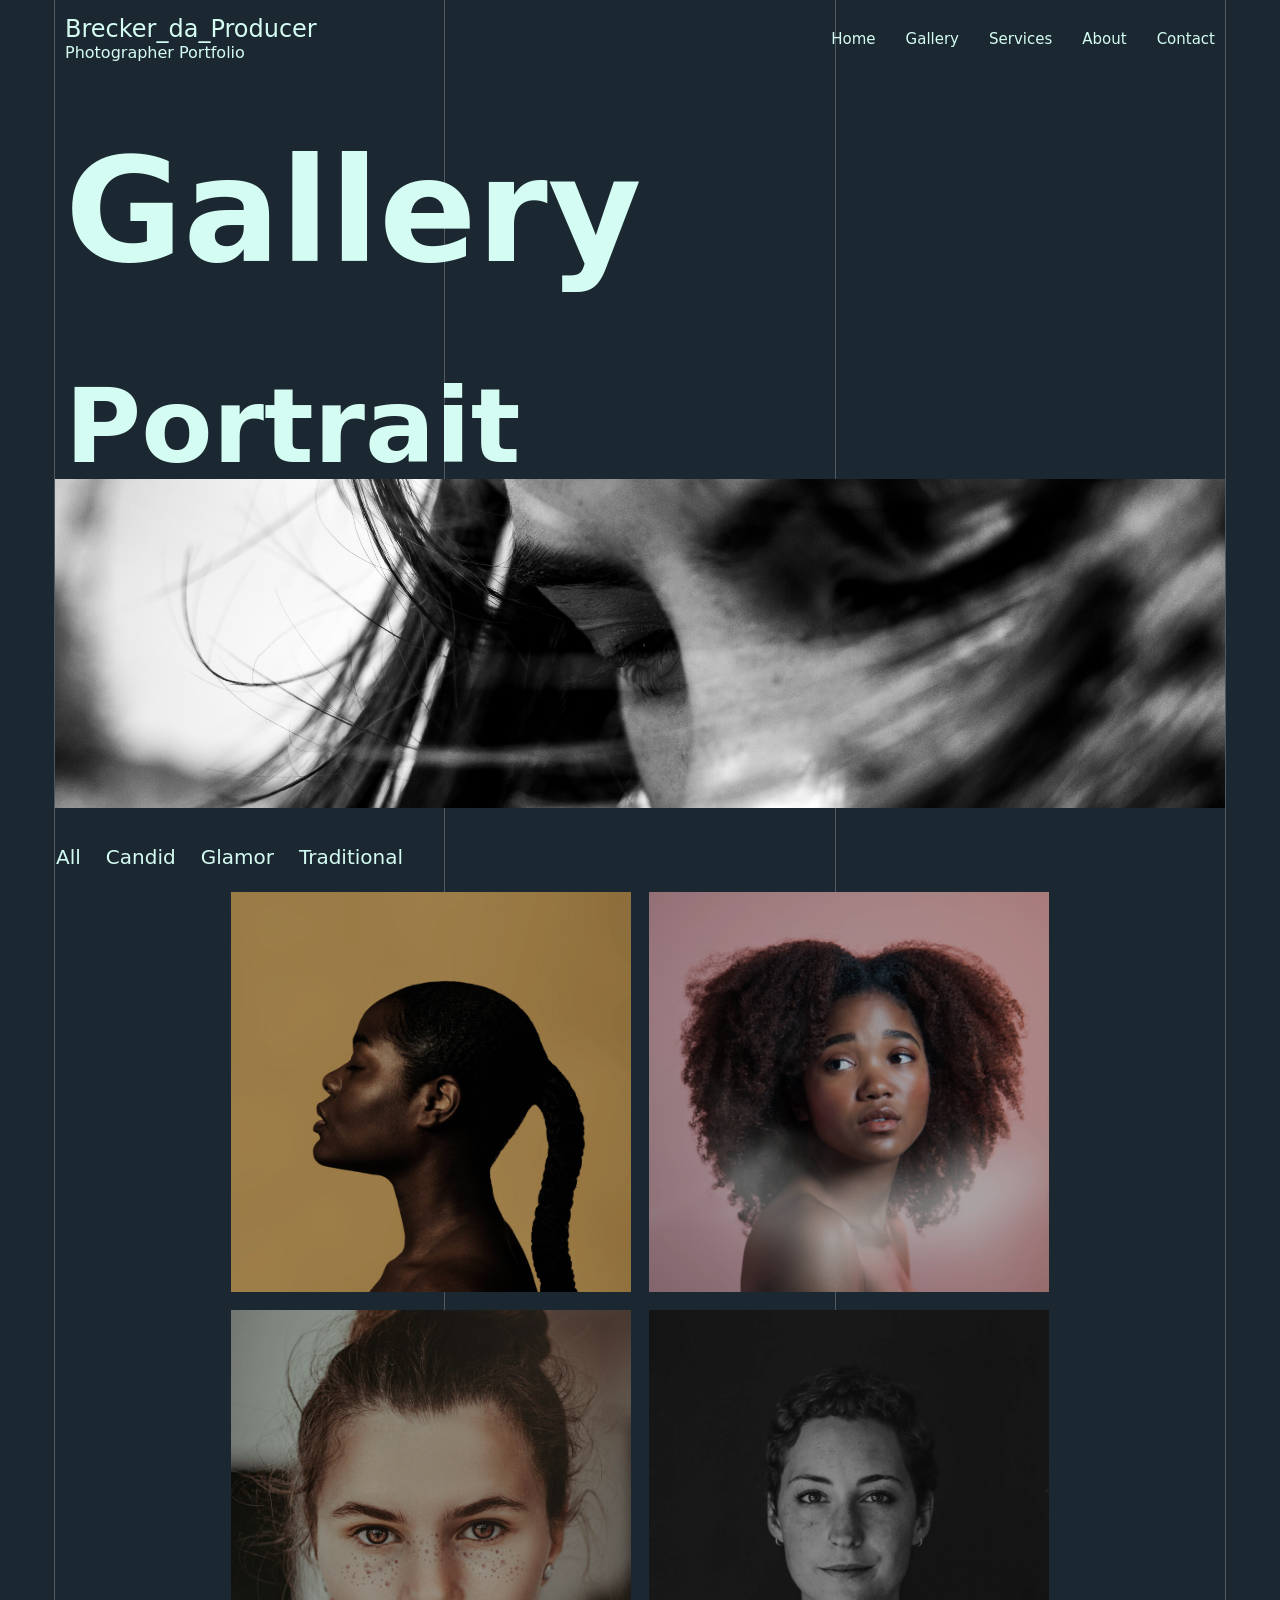
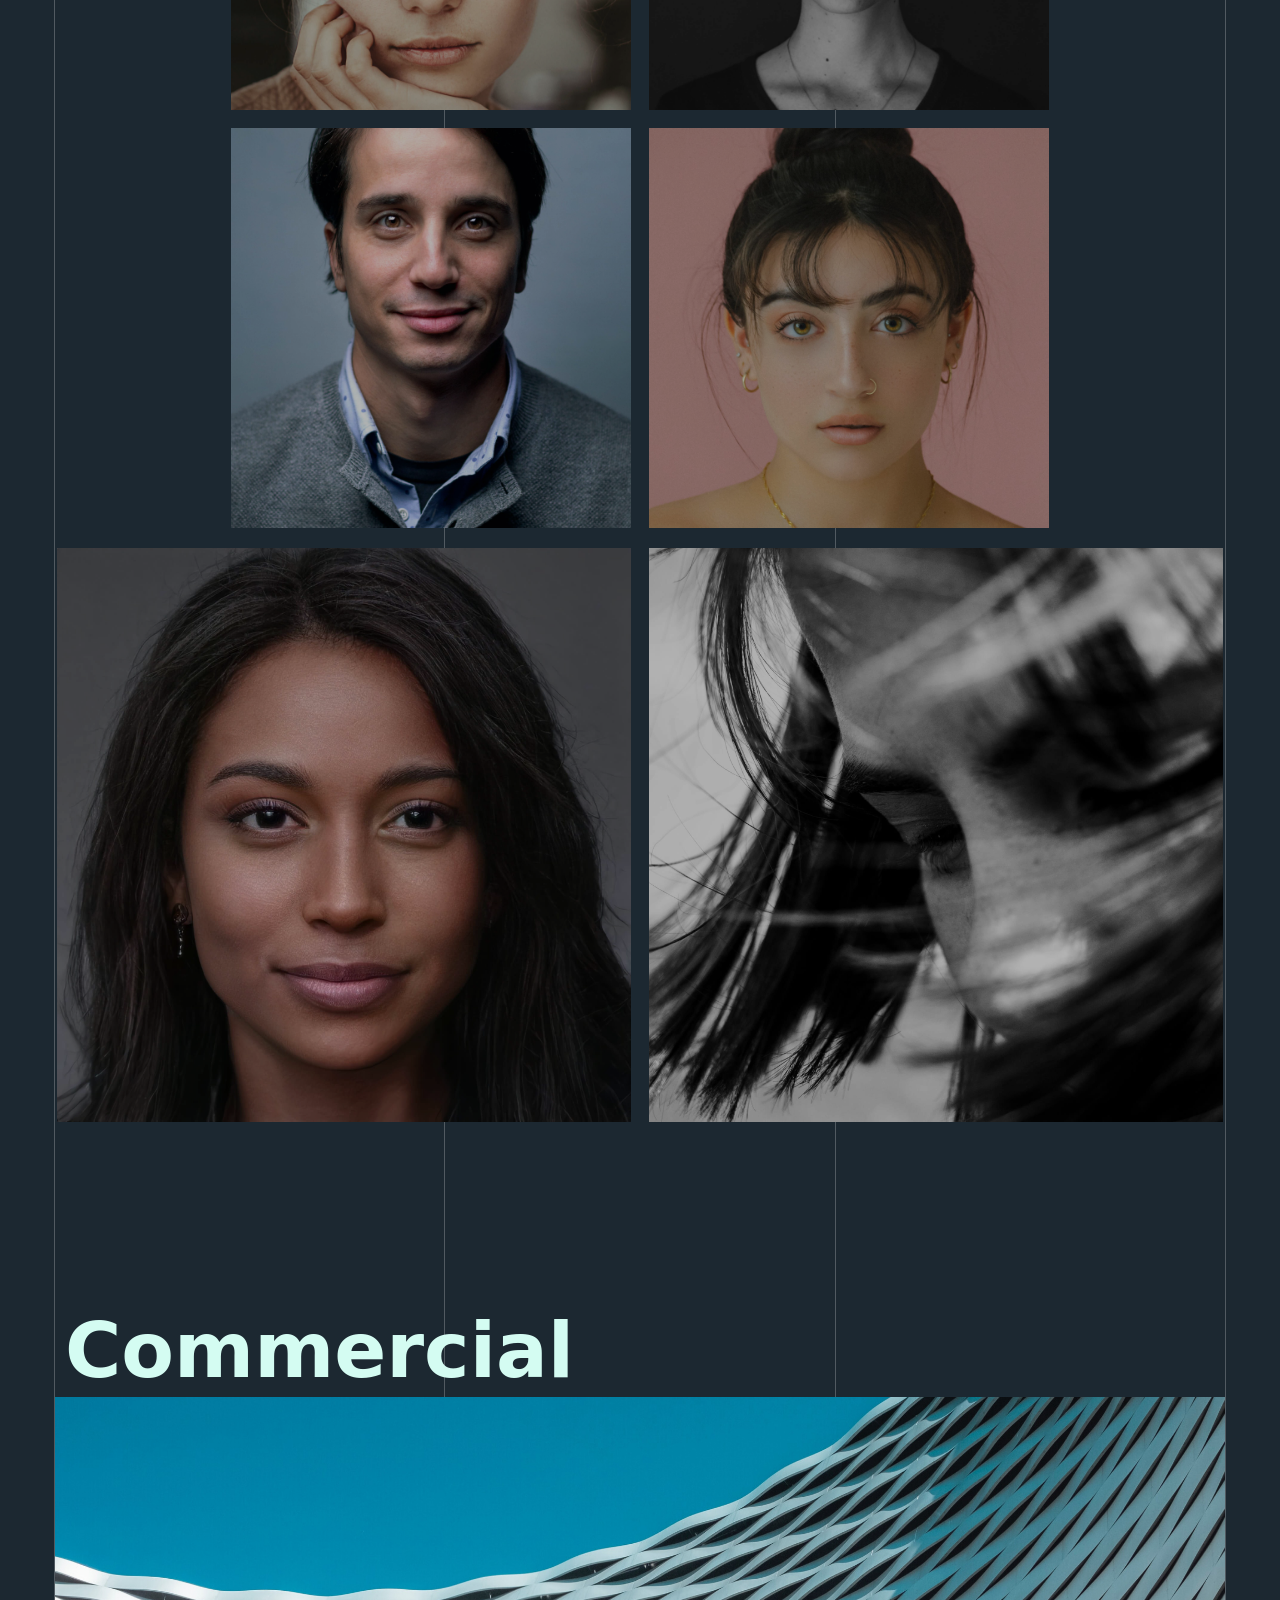
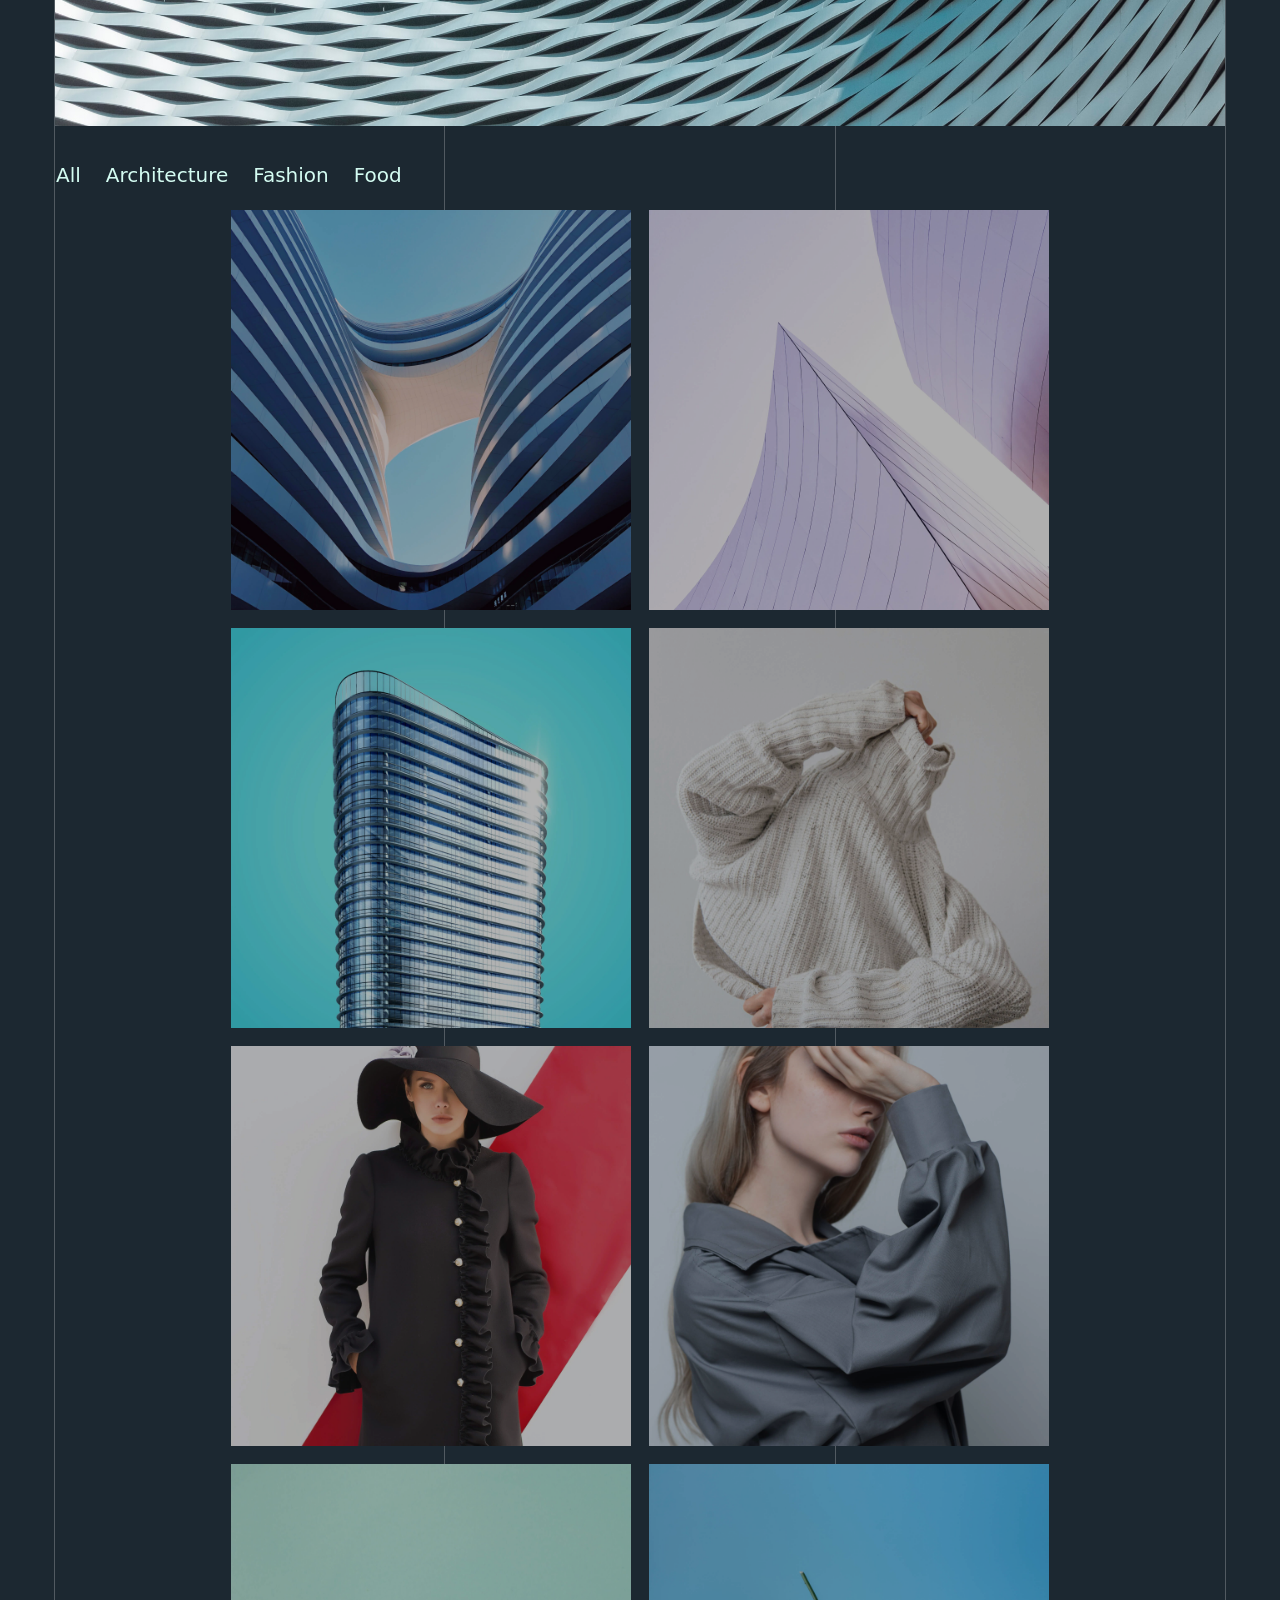
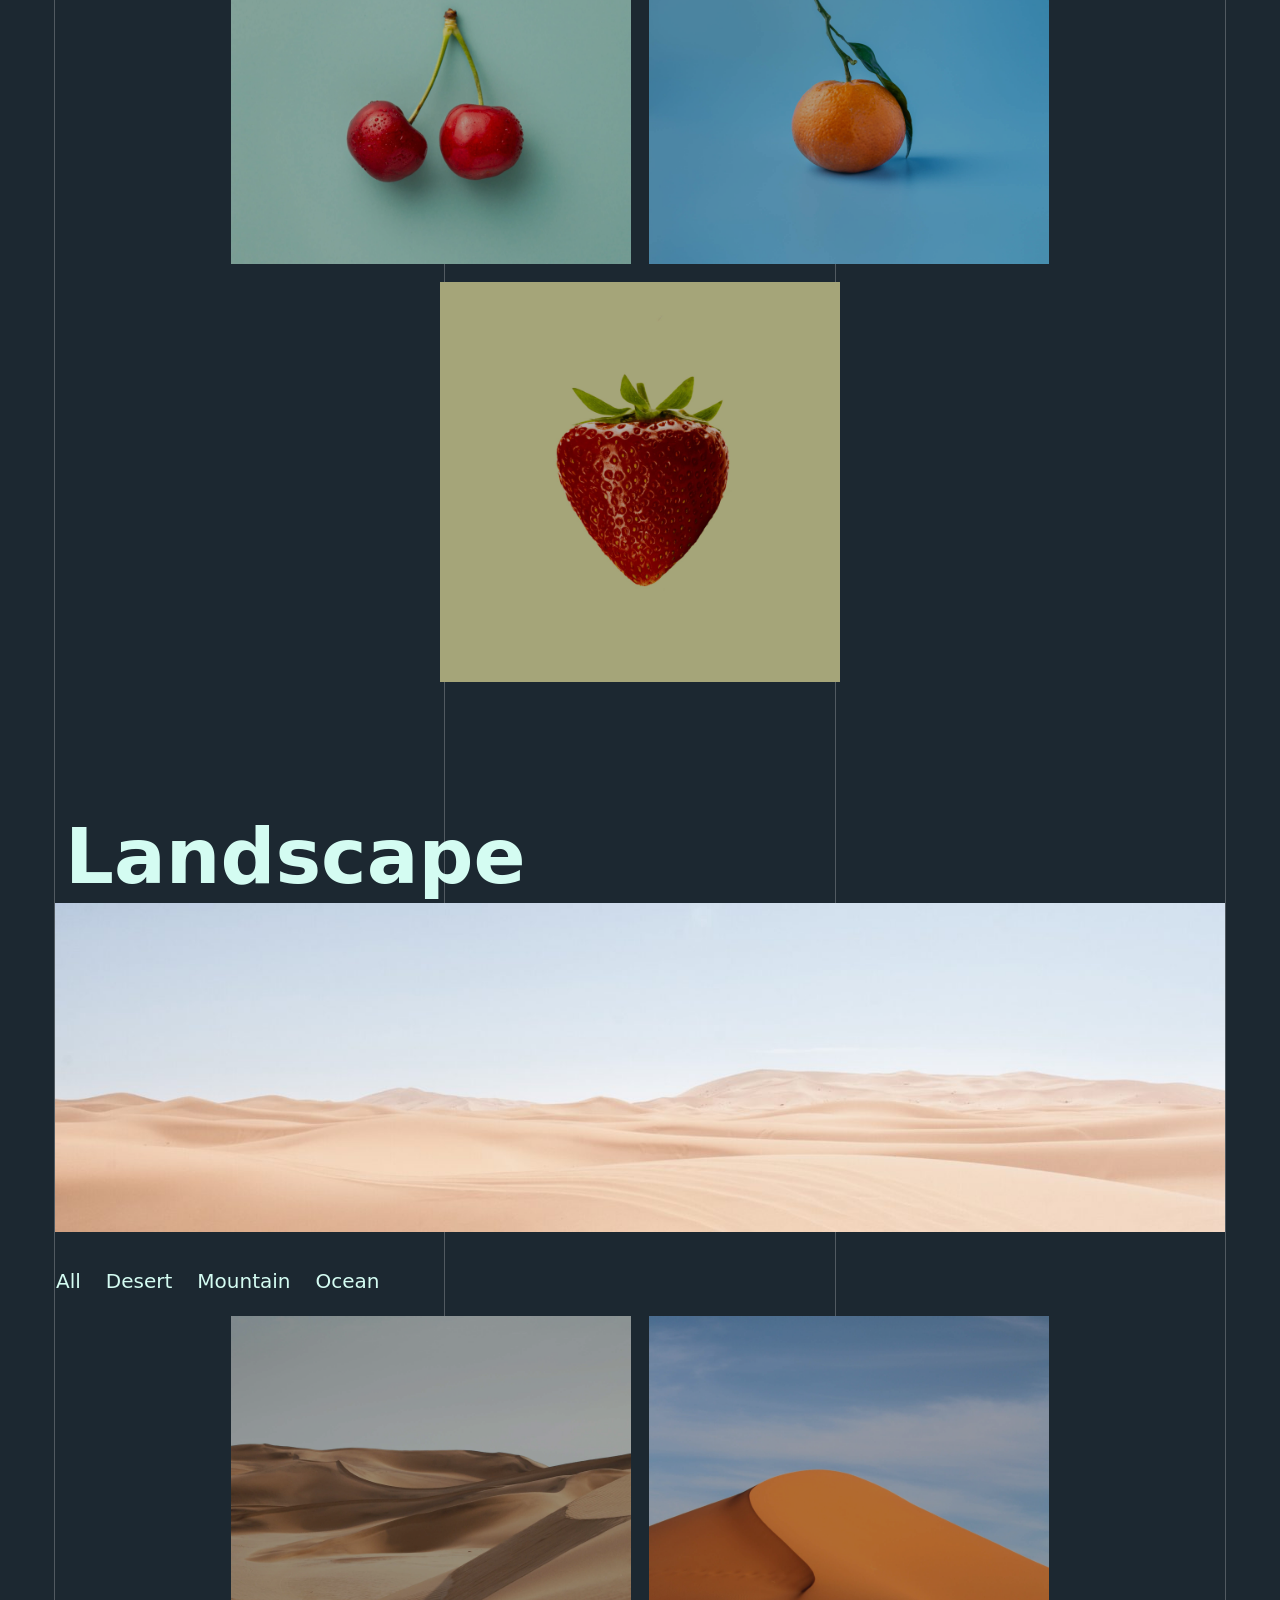
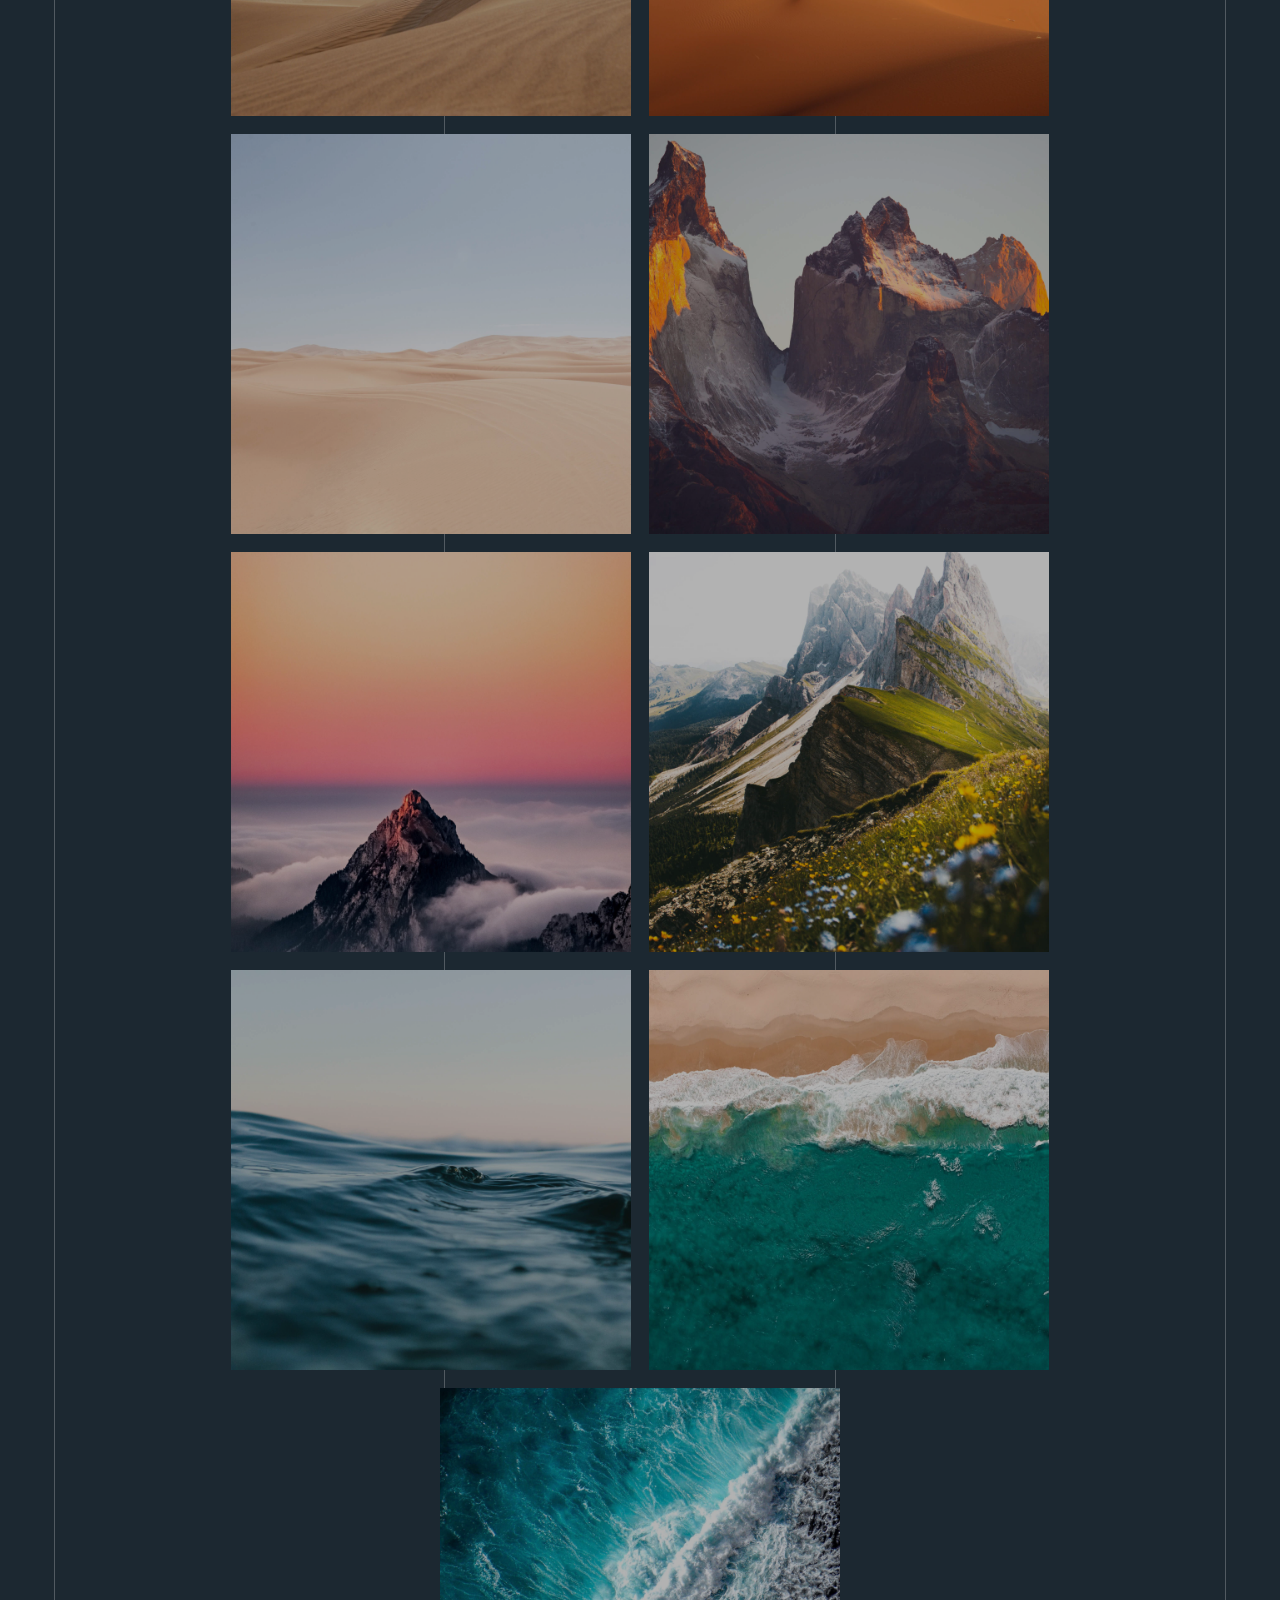
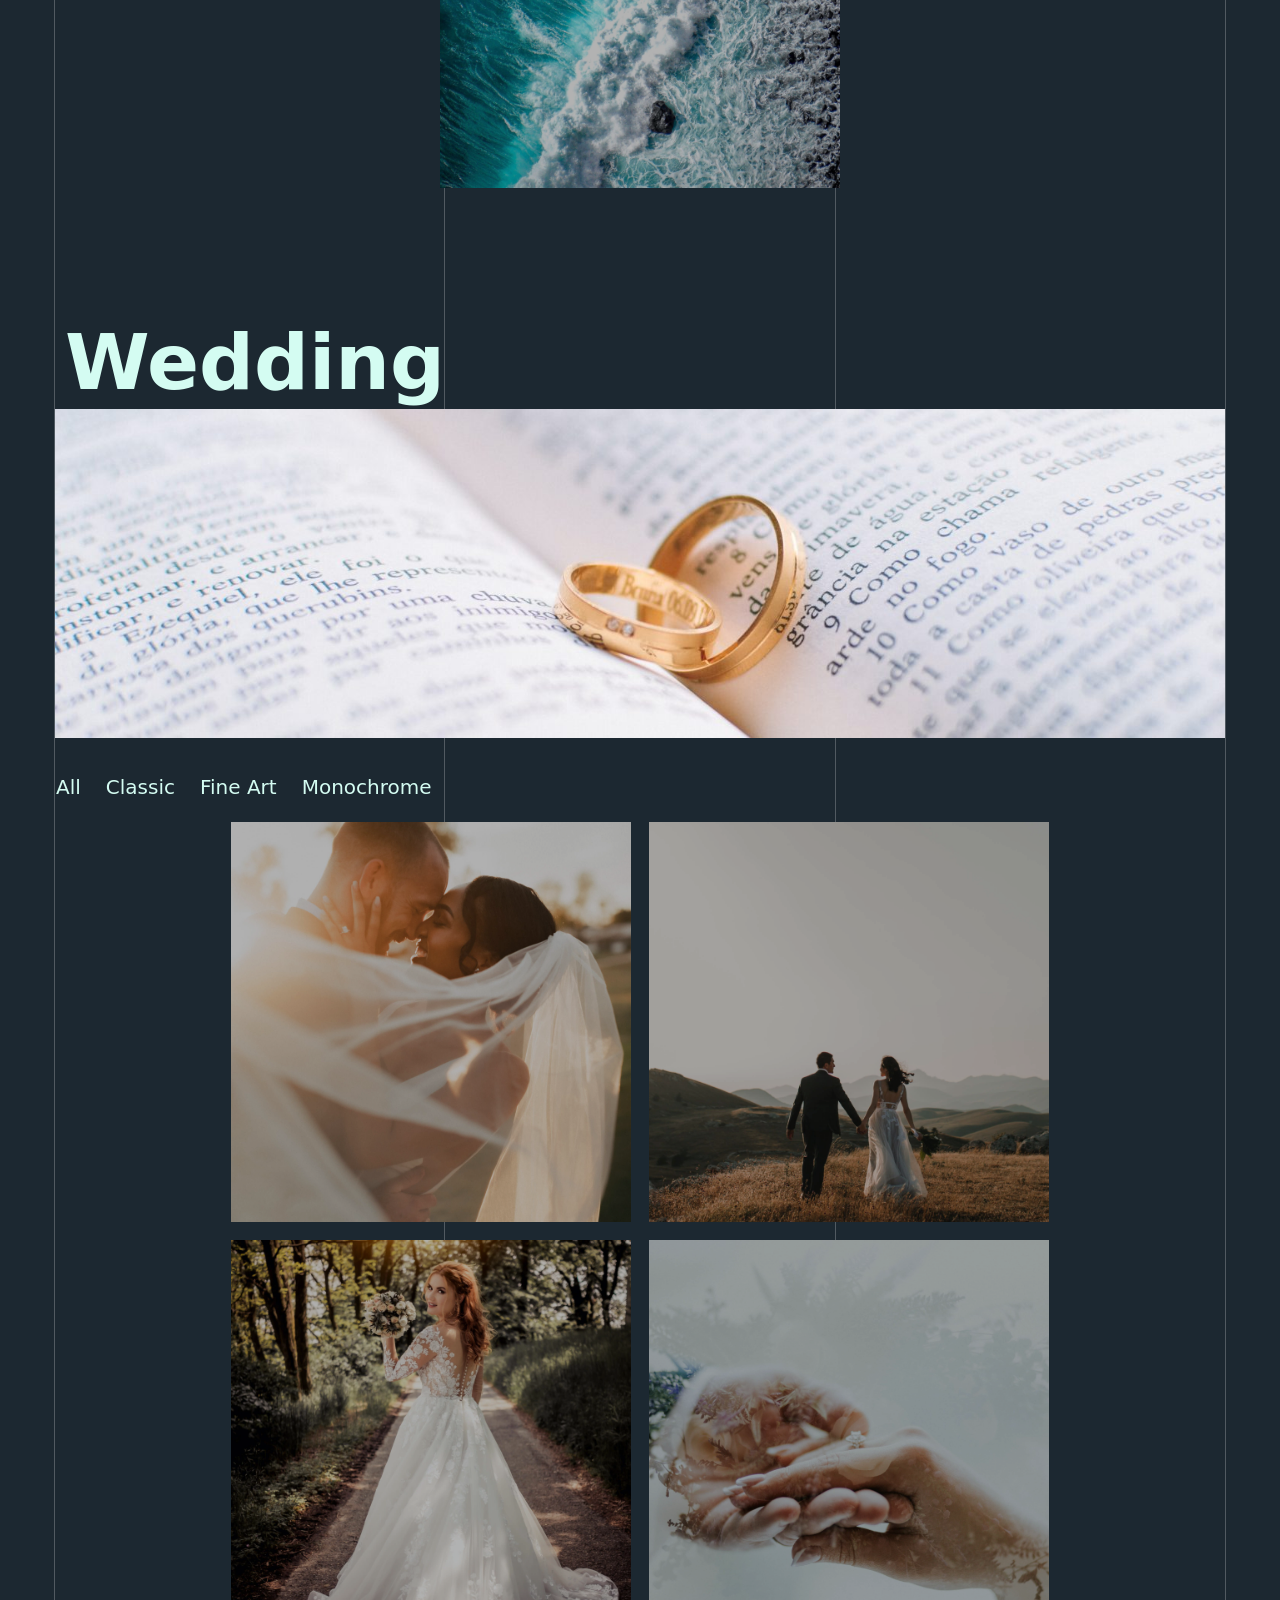
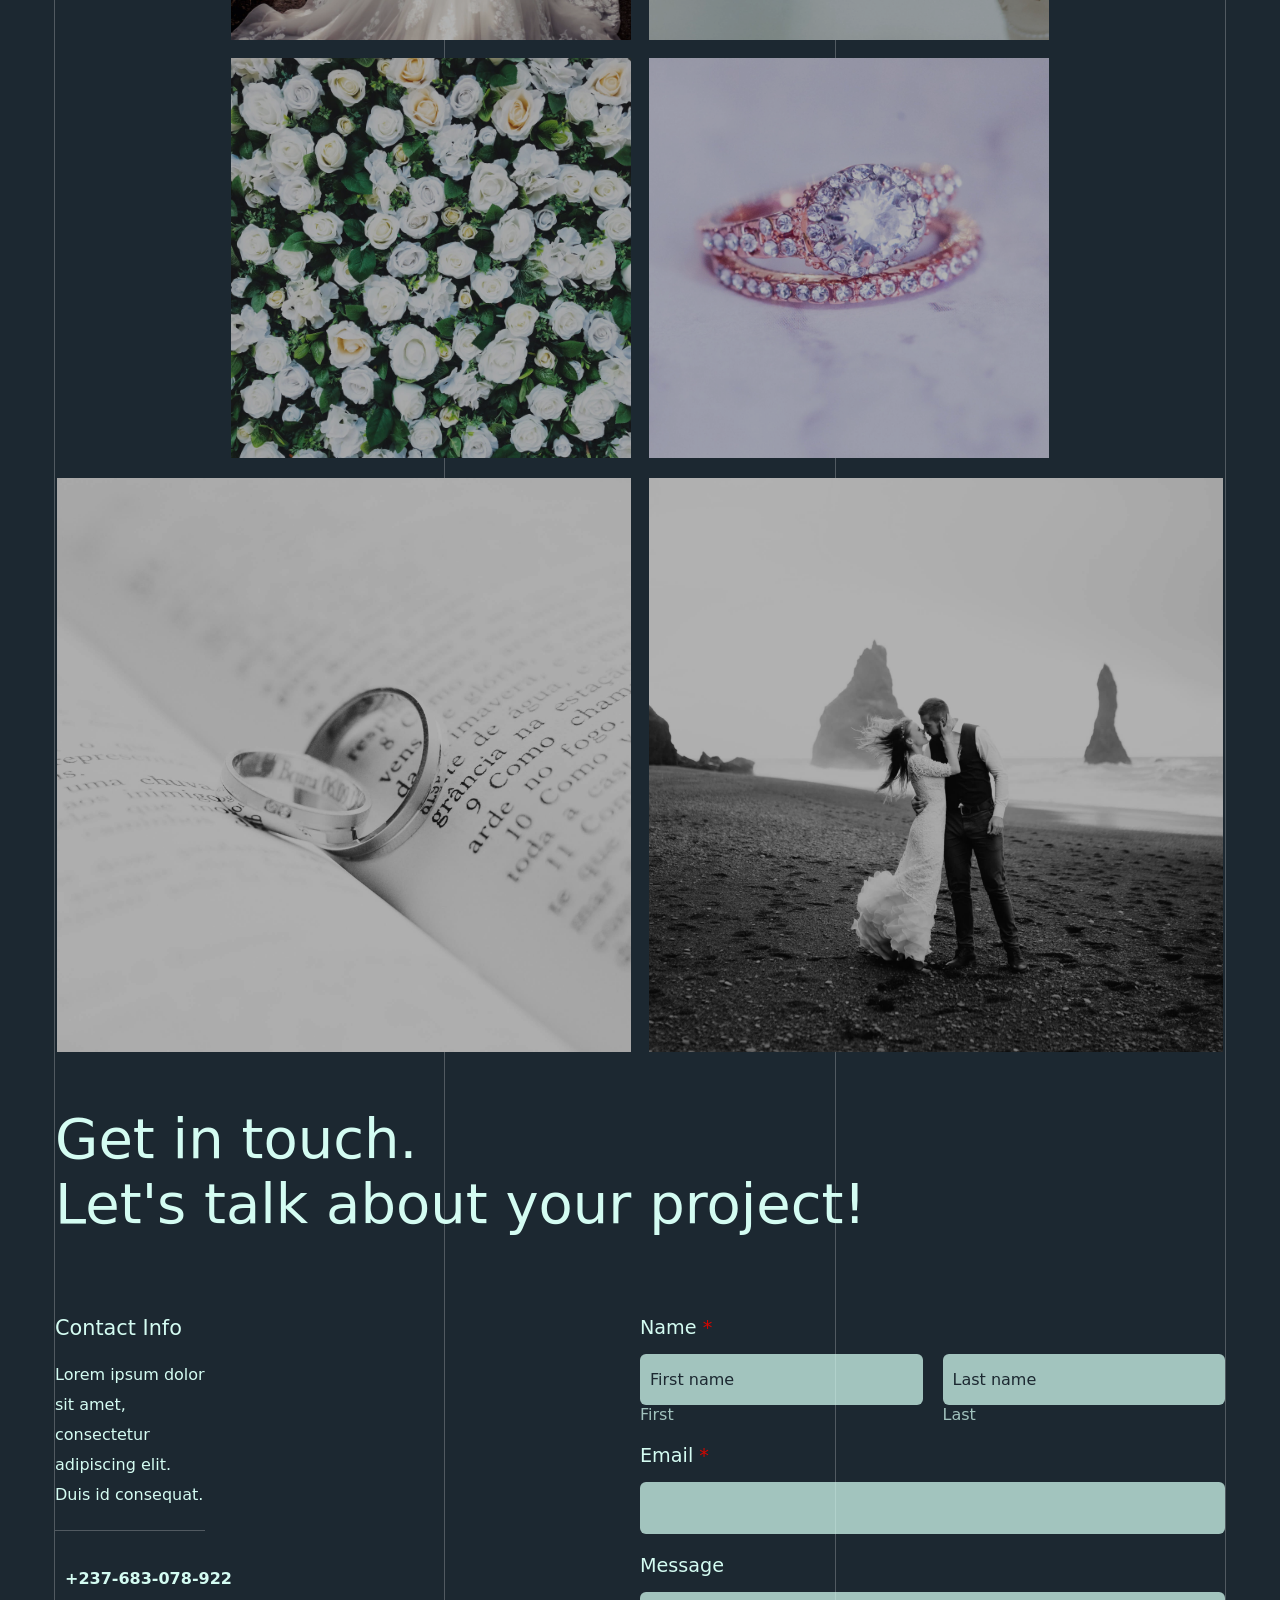
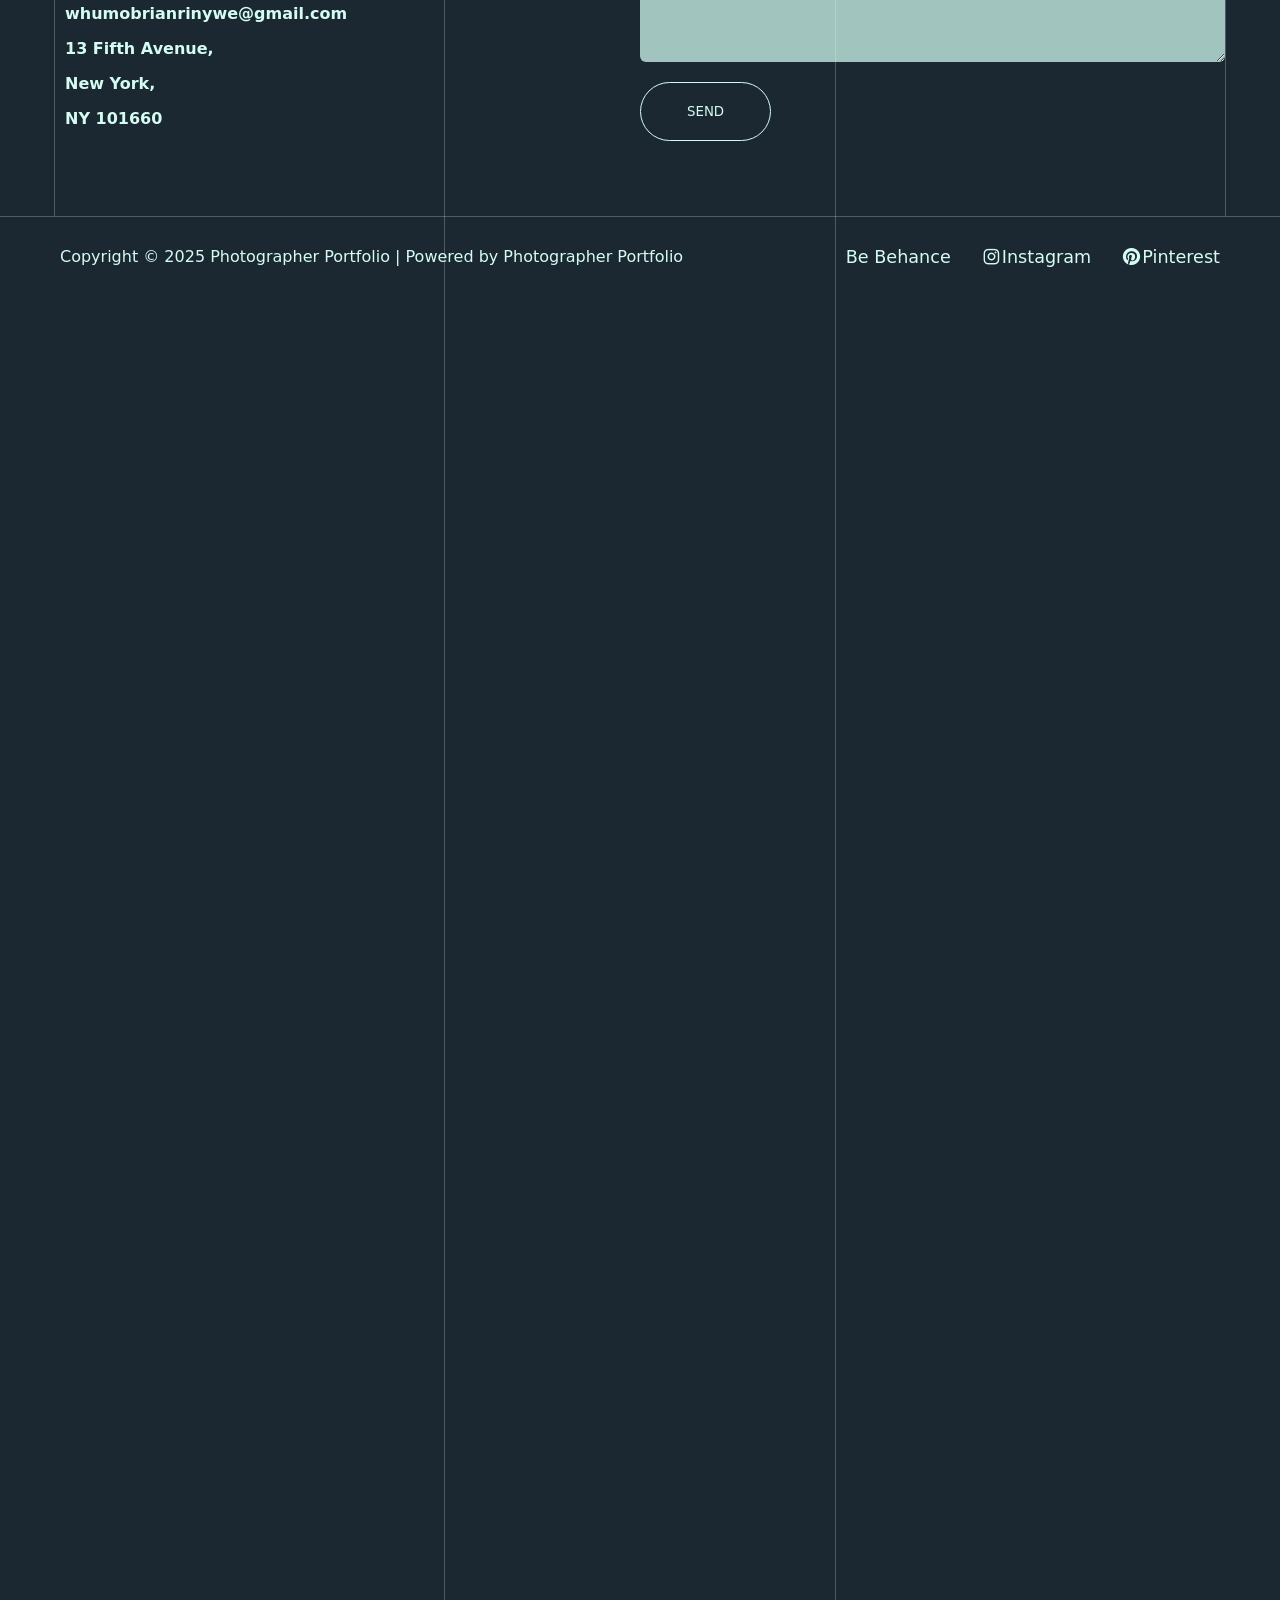
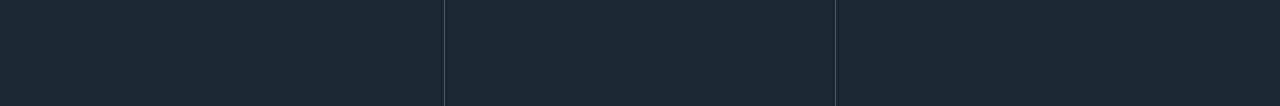
<file: index.html>
<!DOCTYPE html>
<html lang="en">
<head>
    <meta charset="UTF-8">
    <meta name="viewport" content="width=device-width, initial-scale=1.0">
    <title>Portfolio</title>
    <link rel="stylesheet" href="style.css">
    <link rel="stylesheet" href="gallery.css">
    <link rel="stylesheet" href="assets/virtual.css">
    <link rel="stylesheet" href="boxicons-2.1.0/css/boxicons.min.css">
</head>
<body>
    <div class="show" style="position: absolute; top: 0; right: 0;">
        <i class="bx bx-x" style="position: absolute; right: 6px; top: 6px; font-size: 1.7rem; height: 30px; width: 30px; border-radius: 50%; display: flex; align-items: center; justify-content: center; cursor: pointer; transition: .2s ease;"></i>
        <h2 style="margin-bottom: 40px; font-weight: 500; display: flex; align-items: center; justify-content: center; flex-direction: column; ">Brecker_da_Producer <br> <small style="font-size: .9rem; color: #61ce7094;">Photographer Portfolio</small></h2>
        <a href="home.html">Home</a>
        <a href="gallery.html">Gallery</a>
        <a href="#">Services</a>
        <a href="#">About</a>
        <a href="#">Contact</a>
    </div>
    <div class="container">
        <header>
            <div class="logo">
                <h2>
                    Brecker_da_Producer
                </h2>
                <h4>
                    Photographer Portfolio
                </h4>
            </div>
            <div class="hlinks">
                <a href="home.html">Home</a>
                <a href="#">Gallery</a>
                <a href="services.html">Services</a>
                <a href="#">About</a>
                <a href="#">Contact</a>
                
            </div>
            <button class="ion"><i class="bx bx-menu"></i></button>
        </header>
        <div class="section1 hd">
            <h1 style="font-weight: 600; margin-top: -20px; ">Gallery</h1>
            <h1 style=" font-weight: 600; margin-bottom: 10px;">Portrait</h1>
            <img src="img/portrait-08.jpg" alt="" class="por-p">
        </div>
        <div class="img-section">
            <div class="img-nav">
                <span class="all">All</span>
                <span class="btn-one">Candid</span>
                <span class="btn-two">Glamor</span>
                <span class="btn-sec2">Traditional</span>
            </div>
            <div class="first-grid">
                <figure data-src="img/portrait-07-q3ngoktrz369b4x95l9h8rdmopu5ggoxj2imza3mkg.jpg" data-fancybox data-fancybox class="img one1"><img src="img/portrait-07-q3ngoktrz369b4x95l9h8rdmopu5ggoxj2imza3mkg.jpg" alt=""></figure>
               <figure data-src="img/portrait-06-q3ngolrm5x7jmqvw03o3t953a3pio5snv764gk28e8.jpg" data-fancybox data-fancybox class="img one2"> <img src="img/portrait-06-q3ngolrm5x7jmqvw03o3t953a3pio5snv764gk28e8.jpg" alt=""></figure>
                <figure data-src="img/portrait-05-q3ngompgcr8tycuium2qdqwjvhkvvuwe7btlxu0u80.jpg" class="img one3" data-fancybox data-fancybox><img src="img/portrait-05-q3ngompgcr8tycuium2qdqwjvhkvvuwe7btlxu0u80.jpg" alt=""></figure>
                <figure data-src="img/portrait-04-q3ngonnajla49yt5p4hcy8o0gvg93k04jgh3f3zg1s.jpg" class="img two1" data-fancybox data-fancybox><img src="img/portrait-04-q3ngonnajla49yt5p4hcy8o0gvg93k04jgh3f3zg1s.jpg" alt=""></figure>
               <figure data-src="img/portrait-03-q3ngool4qfbelkrsjmvziqfh29bmb93uvl4kwdy1vk.jpg" class="img two2" data-fancybox data-fancybox> <img src="img/portrait-03-q3ngool4qfbelkrsjmvziqfh29bmb93uvl4kwdy1vk.jpg" alt=""></figure>
                <figure data-src="img/portrait-02-q3ngoqgt43dz8sp28np8npye912cqnbbjufjuxv9j4.jpg" class="img two3" data-fancybox data-fancybox><img src="img/portrait-02-q3ngoqgt43dz8sp28np8npye912cqnbbjufjuxv9j4.jpg" alt=""></figure>
            </div>
            <div class="first-grid sec2">
                <figure data-src="img/portrait-01-q3ngorenaxf9kenp363v87puuexpycf1vz31c7tvcw.jpg"  data-fancybox data-fancybox class="img"><img src="img/portrait-01-q3ngorenaxf9kenp363v87puuexpycf1vz31c7tvcw.jpg" alt=""></figure>
                <figure data-src="img/portrait-09-q3ngoschhrgjw0mbxoihsphbfst361is83qithsh6o.jpg" data-fancybox data-fancybox class="img"><img src="img/portrait-09-q3ngoschhrgjw0mbxoihsphbfst361is83qithsh6o.jpg" alt=""></figure>
            </div>
        </div>
    
        <div class="section1 mn">
            <h1 style=" font-weight: 600;  margin-top: 130px;">Commercial</h1>
            <img src="img/commercial-01.jpg" alt="" class="por-p">
        </div>
        <div class="img-section">
            <div class="img-nav">
                <span class="all2">All</span>
                <span class="btn-one-1">Architecture</span>
                <span class="btn-two-1">Fashion</span>
                <span class="btn-sec2-1">Food</span>
            </div>
            <div class="first-grid">
               <figure data-src="img/commecial-09-q3ngox1ofxmzi2fi68jmn6ameq5x8j1fwqzy7vlibk.jpg" class="img Architecture1" data-fancybox data-fancybox> <img src="img/commecial-09-q3ngox1ofxmzi2fi68jmn6ameq5x8j1fwqzy7vlibk.jpg" alt=""></figure>
                <figure data-src="img/commecial-05-q3ngp1qve3tf448oeskrhn3xdnirb0k3le9dm9ejgg.jpg" class="img Architecture2" data-fancybox data-fancybox><img src="img/commecial-05-q3ngp1qve3tf448oeskrhn3xdnirb0k3le9dm9ejgg.jpg" alt=""></figure>
                <figure data-src="img/commecial-04-q3ngp3mjrrvzrc5y3te0mmmukf9hqerk9nkcktbr40.jpg" class="img Architecture3" data-fancybox data-fancybox><img src="img/commecial-04-q3ngp3mjrrvzrc5y3te0mmmukf9hqerk9nkcktbr40.jpg" alt=""></figure>
               <figure data-src="img/commecial-11-q3ngou85vfj4j8jlmpbqxp08mkjtlfq8wd1hs1pou8.jpg" class="img Fashion1" data-fancybox data-fancybox> <img src="img/commecial-11-q3ngou85vfj4j8jlmpbqxp08mkjtlfq8wd1hs1pou8.jpg" alt=""></figure>
                <figure  data-src="img/commecial-06-q3ngp0t179s4sia1ka64x5cgs9ne3bgd99lw4zfxmo.jpg" class="img Fashion2" data-fancybox data-fancybox><img src="img/commecial-06-q3ngp0t179s4sia1ka64x5cgs9ne3bgd99lw4zfxmo.jpg" alt=""></figure>
                <figure data-src="img/commecial-03-q3ngp4kdylxa2y4kybsn74eb5t4uy3vals7u23acxs.jpg" class="img Fashion3" data-fancybox data-fancybox><img src="img/commecial-03-q3ngp4kdylxa2y4kybsn74eb5t4uy3vals7u23acxs.jpg" alt=""></figure>
                <figure data-src="img/commecial-08-q3ngoxzimro9toe50qy97o23041ag8568vnfp5k45c.jpg" class="img Food1" data-fancybox data-fancybox><img src="img/commecial-08-q3ngoxzimro9toe50qy97o23041ag8568vnfp5k45c.jpg" alt=""></figure>
                <figure data-src="img/commecial-07-q3ngozv70fqugwbeprricnl06vs0vmcmx4yenphbsw.jpg" class="img Food2" data-fancybox data-fancybox><img src="img/commecial-07-q3ngozv70fqugwbeprricnl06vs0vmcmx4yenphbsw.jpg" alt=""></figure>
                <figure data-src="img/commecial-02-q3ngp6g2c9zuq61unclwc3x8ckvldi2ra1it0n7klc.jpg" class="img Food3" data-fancybox data-fancybox><img src="img/commecial-02-q3ngp6g2c9zuq61unclwc3x8ckvldi2ra1it0n7klc.jpg" alt=""></figure>


            </div>

        </div>
    
    <div class="section1 mn">
            <h1 style=" font-weight: 600;  margin-top: 130px;">Landscape</h1>
            <img src="img/landscape-01-1536x432.jpg" alt="" class="por-p">
        </div>
        <div class="img-section">
            <div class="img-nav">
                <span class="all3">All</span>
                <span class="btn-one-2">Desert</span>
                <span class="btn-two-2">Mountain</span>
                <span class="btn-sec2-2">Ocean</span>
            </div>
            <div class="first-grid">
               <figure data-src="img/landscape-10-q3ngp8bqpy2fddz4cdf5h3g5jcmbswa7yatrz74s8w.jpg" class="img Desert1" data-fancybox data-fancybox> <img src="img/landscape-10-q3ngp8bqpy2fddz4cdf5h3g5jcmbswa7yatrz74s8w.jpg" alt=""></figure>
                <figure data-src="img/landscape-04-q3ngpt06wauqgt52zmcxzy8altsei8kbd56gjaa4g0.jpg" class="img Desert2" data-fancybox data-fancybox><img src="img/landscape-04-q3ngpt06wauqgt52zmcxzy8altsei8kbd56gjaa4g0.jpg" alt=""></figure>
                <figure data-src="img/landscape-02-q3ngpuvv9yxb412con674xr7slj4xmrs1ehfhu7c3k.jpg" class="img Desert3" data-fancybox data-fancybox><img src="img/landscape-02-q3ngpuvv9yxb412con674xr7slj4xmrs1ehfhu7c3k.jpg" alt=""></figure>
               <figure data-src="img/landscape-08-q3ngpc33ha7knttnqf1nr2hzww3snop5atfpwaz7k0.jpg" class="img Mountain1" data-fancybox data-fancybox> <img src="img/landscape-08-q3ngpc33ha7knttnqf1nr2hzww3snop5atfpwaz7k0.jpg" alt=""></figure>
                <figure data-src="img/landscape-05-q3ngpr4iims5tl7taljouypdf21o2ucuovvhkqcwsg.jpg" class="img Mountain2" data-fancybox data-fancybox><img src="img/landscape-05-q3ngpr4iims5tl7taljouypdf21o2ucuovvhkqcwsg.jpg" alt=""></figure>
                <figure data-src="img/landscape-03-q3ngpty134w0sf3pu4rkkfzr77nrpxo1p9ty0k8q9s.jpg" class="img Mountain3" data-fancybox data-fancybox><img src="img/landscape-03-q3ngpty134w0sf3pu4rkkfzr77nrpxo1p9ty0k8q9s.jpg" alt=""></figure>
                <figure data-src="img/landscape-09-q3ngpa7f3m500lwe1e8em2z2q4d28ahomk4qxr1zwg.jpg" class="img Ocean1" data-fancybox data-fancybox><img src="img/landscape-09-q3ngpa7f3m500lwe1e8em2z2q4d28ahomk4qxr1zwg.jpg" alt=""></figure>
                <figure data-src="img/landscape-07-q3ngpdyruya5b1qxffuww20x3nuj32wlz2qouuwf7k.jpg" class="img Ocean2" data-fancybox data-fancybox><img src="img/landscape-07-q3ngpdyruya5b1qxffuww20x3nuj32wlz2qouuwf7k.jpg" alt=""></figure>
                <figure data-src="img/landscape-06-1-q3ngpp8u4ypl6dajlkqfpz6g8aaxng5e0mkim6fp4w.jpg" class="img Ocean3" data-fancybox data-fancybox><img src="img/landscape-06-1-q3ngpp8u4ypl6dajlkqfpz6g8aaxng5e0mkim6fp4w.jpg" alt=""></figure>


            </div>

        </div>
        <div class="section1 mn">
            <h1 style=" font-weight: 600;  margin-top: 130px;">Wedding</h1>
            <img src="img/wedding-01-1536x432.jpg" alt="" class="por-p">
        </div>
        <div class="img-section">
            <div class="img-nav">
                <span class="all4">All</span>
                <span class="btn31">Classic</span>
                <span class="btn32">Fine Art</span>
                <span class="btn33">Monochrome</span>
            </div>
            <div class="first-grid">
                <figure data-src="img/wedding-06-q3ngq1gqlt6bdassm80l4e3fyampfihweb1turxkw0.jpg" class="img Classic" data-fancybox data-fancybox><img src="img/wedding-06-q3ngq1gqlt6bdassm80l4e3fyampfihweb1turxkw0.jpg" alt=""></figure>
               <figure data-src="img/wedding-07-q3ngq2eksn7lowrfgqf7ovuwjoi2n7lmqfpbc1w6ps.jpg" class="img Classic2" data-fancybox data-fancybox> <img src="img/wedding-07-q3ngq2eksn7lowrfgqf7ovuwjoi2n7lmqfpbc1w6ps.jpg" alt=""></figure>
                <figure data-src="img/wedding-08-q3ngq3cezh8w0iq2b8tu9dmd52dfuwpd2kcstbusjk.jpg" class="img Classic3" data-fancybox data-fancybox><img src="img/wedding-08-q3ngq3cezh8w0iq2b8tu9dmd52dfuwpd2kcstbusjk.jpg" alt=""></figure>
                <figure data-src="img/wedding-03-q3ngpxpduh162uy986e2uf1lkr58kq2z1sfvxo35kw.jpg" class="img Fine" data-fancybox data-fancybox><img src="img/wedding-03-q3ngpxpduh162uy986e2uf1lkr58kq2z1sfvxo35kw.jpg" alt=""></figure>
               <figure data-src="img/wedding-05-q3ngpzl2853qq2vix77bzekirivz04afq1quw80d8g.jpg" class="img Fine2" data-fancybox data-fancybox> <img src="img/wedding-05-q3ngpzl2853qq2vix77bzekirivz04afq1quw80d8g.jpg" alt=""></figure>
                <figure data-src="img/wedding-09-q3ngq4a96ba6c4op5r8gtvdtqg8t2lt3ep0aaltedc.jpg" class="img Fine3" data-fancybox data-fancybox><img src="img/wedding-09-q3ngq4a96ba6c4op5r8gtvdtqg8t2lt3ep0aaltedc.jpg" alt=""></figure>
            </div>
            <div class="first-grid sec2 Monochrome">
                <figure data-src="img/wedding-02-q3ngpwrjnmzvr8zmdnzg9xa4zd9vd0z8pnsege4jr4.jpg" class="img" data-fancybox data-fancybox><img src="img/wedding-02-q3ngpwrjnmzvr8zmdnzg9xa4zd9vd0z8pnsege4jr4.jpg" alt=""></figure>
                <figure data-src="img/wedding-04-q3ngpyn81b2gegww2ospewt2650lsf6pdx3dey1reo.jpg" class="img" data-fancybox data-fancybox><img src="img/wedding-04-q3ngpyn81b2gegww2ospewt2650lsf6pdx3dey1reo.jpg" alt=""></figure>
            </div>
        </div>
        <h2 class="eh">
            Get in touch.
            <br>
            Let's talk about your project!
        </h2>
      
        <div class="section3">
            <div class="left">
                <h3>Contact Info</h3>
                <p>Lorem ipsum dolor sit amet, consectetur adipiscing elit. Duis id consequat.</p>
                <span>
                    <a href="tel:+237683078922">+237-683-078-922</a>
                    <a href="mailto:whumobrianrinywe@gmail.com">whumobrianrinywe@gmail.com</a>
                    <a href="#">13 Fifth Avenue,
                        <br>
                            New York,
                            <br>
                            NY 101660
                    </a>
                </span>
            </div>
            <div class="right">
                <div class="input2">
                    <h4>Name <span>*</span></h4>
                    <div class="ipt ">
                        <div class="ip ip2">
                            <input type="text" name="" id="" placeholder="First name">
                            <span>First</span>
                        </div>
                        <div class="ip ip2">
                            <input type="text" name="" id="" placeholder="Last name">
                            <span>Last</span>
                        </div>
                    </div>
                </div>
                <div class="input2">
                    <h4>Email <span>*</span></h4>
                        <div class="ip">
                            <input type="email" name="" id="" >
                        </div>
                </div>
                <div class="input2 ">
                    <h4>Message</h4>
                        <div class="ip m">
                            <textarea name="" id=""></textarea>
                        </div>
                </div>
                <button>SEND</button>
            </div>
        </div>
    </div>
    <footer>
        <p>
            Copyright © 2025 Photographer Portfolio | Powered by Photographer Portfolio
        </p>
        <div class="flinks">
            <a href="#">Be Behance</a>
            <a href="#"><i class="bx bxl-instagram"></i> Instagram</a>
            <a href="#"><i class="bx bxl-pinterest"></i>Pinterest</a>
        </div>
    </footer>


    <script src="click.js">
        
    </script>
    <script src="script.js"></script>
    <script src="assets/jquery-3.5.1.min.js"></script>
    <script src="assets/jquery.fancybox.min.js"></script>
</body>
</html>
</file>
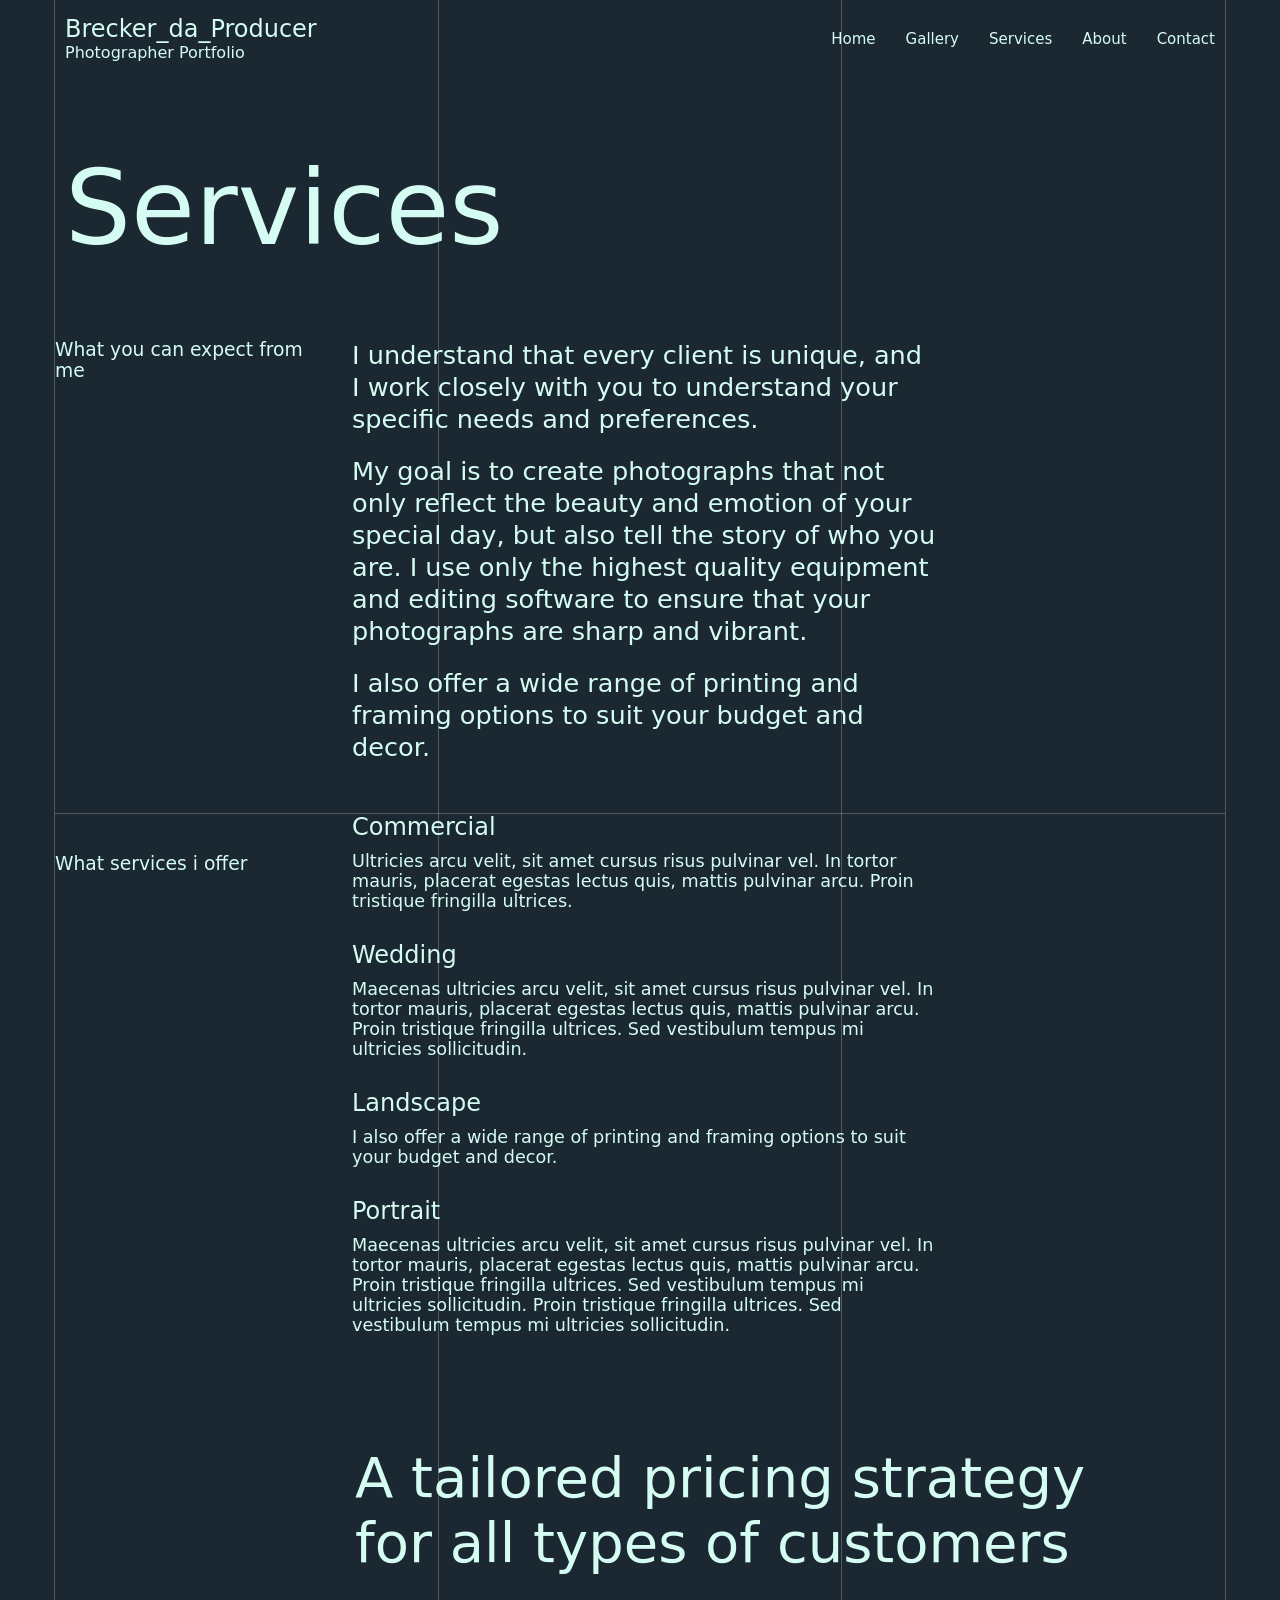
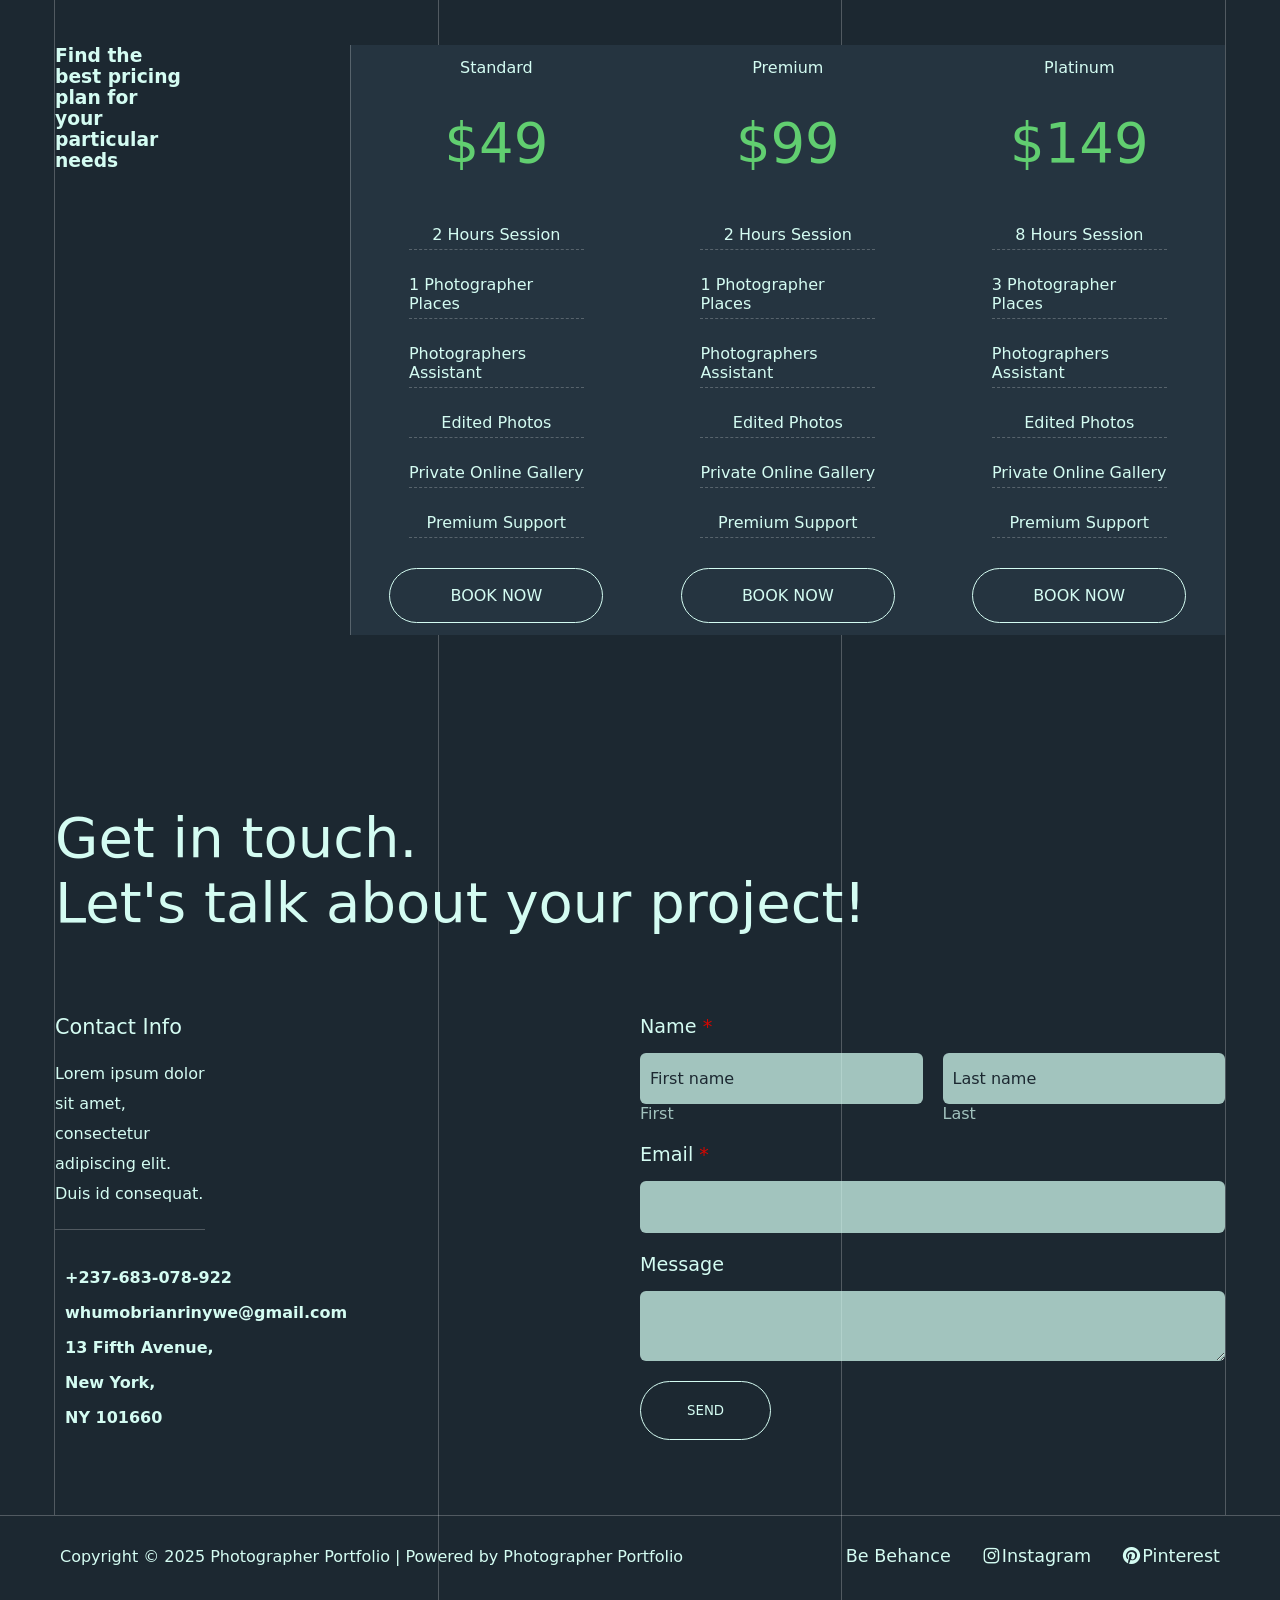
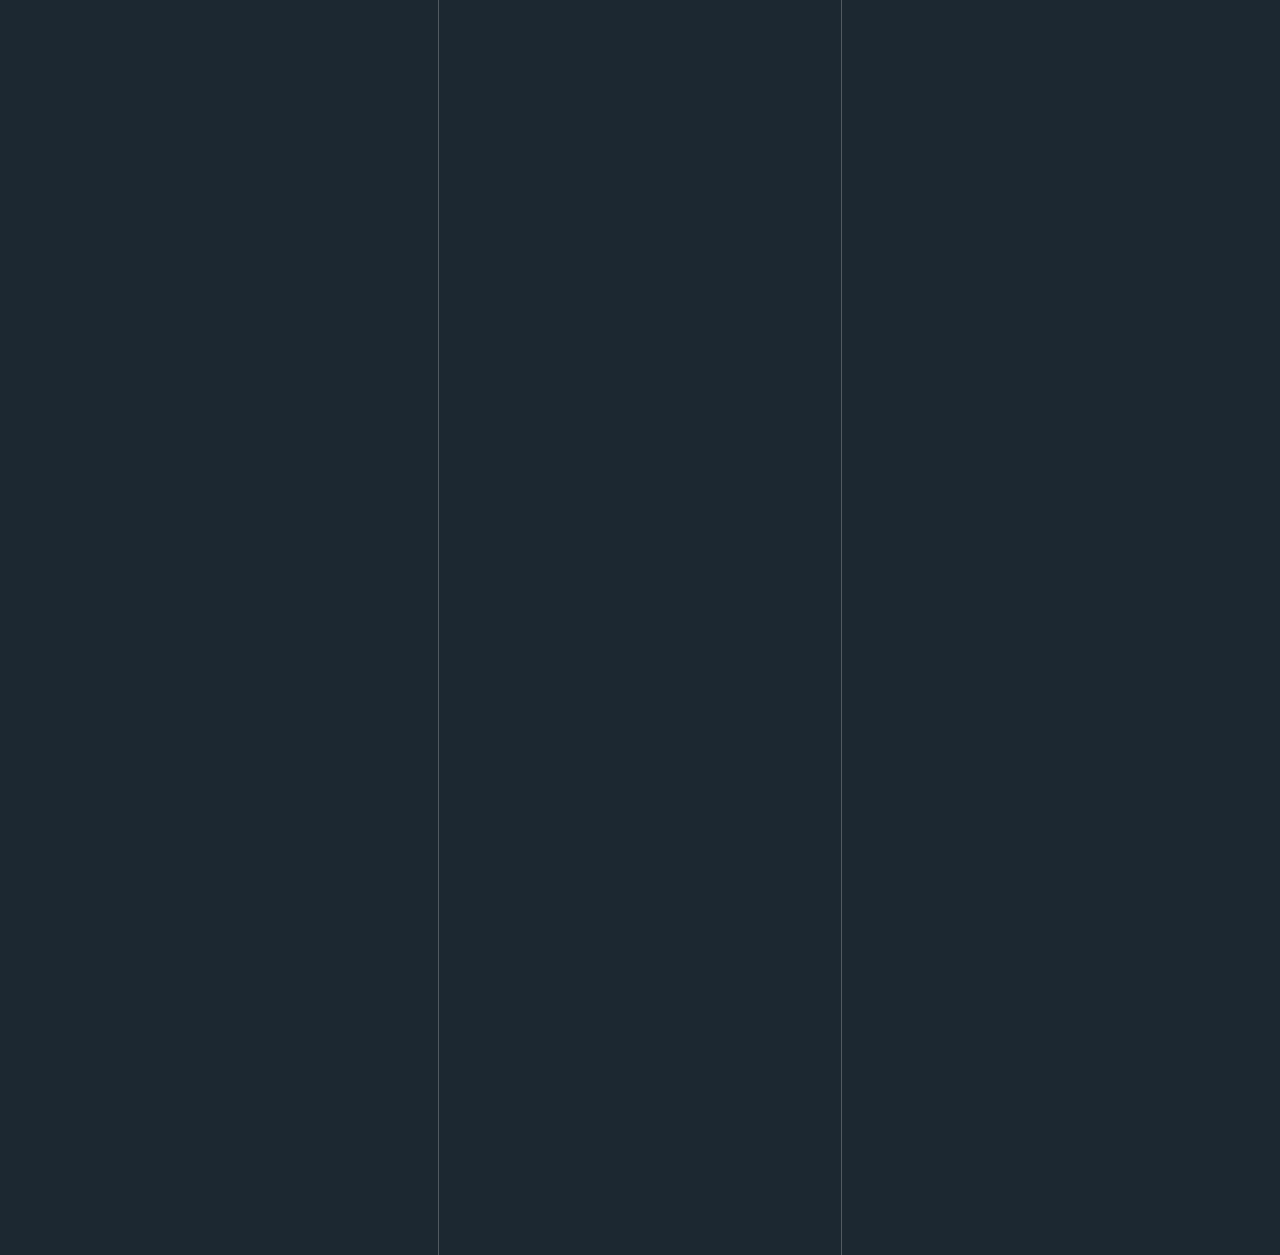
<file: services.html>
<!DOCTYPE html>
<html lang="en">
<head>
    <meta charset="UTF-8">
    <meta name="viewport" content="width=device-width, initial-scale=1.0">
    <title>Portfolio`</title>
    <link rel="stylesheet" href="style.css">
    <link rel="stylesheet" href="boxicons-2.1.0/css/boxicons.min.css">
    <style>
        
body::before{
    z-index: -2;
    content: '';
    width: 30%;
    position: absolute;

    border-right: 1px solid #ffffff3b;
    height: 495%;
    margin-left: 54px;
}
body::after{
    content: '';
    width: 30%;
    position: absolute;
    border-left: 1px solid #ffffff3b;

    height:495%;
    margin-right: 54px;
    right: 0;
    top: 0;
    z-index: -2;
}

    </style>
</head>
<body>
    <div class="show" style="position: absolute; top: 0; right: 0;">
        <i class="bx bx-x" style="position: absolute; right: 6px; top: 6px; font-size: 1.7rem; height: 30px; width: 30px; border-radius: 50%; display: flex; align-items: center; justify-content: center; cursor: pointer; transition: .2s ease;"></i>
        <h2 style="margin-bottom: 40px; font-weight: 500; display: flex; align-items: center; justify-content: center; flex-direction: column; ">Brecker_da_Producer <br> <small style="font-size: .9rem; color: #61ce7094;">Photographer Portfolio</small></h2>
        <a href="home.html">Home</a>
        <a href="index.html">Gallery</a>
        <a href="#">Services</a>
        <a href="#">About</a>
        <a href="#">Contact</a>
    </div>
    <div class="container">
      <header>
        <div class="logo">
            <h2>
                Brecker_da_Producer
            </h2>
            <h4>
                Photographer Portfolio
            </h4>
        </div>
        <div class="hlinks">
            <a href="home.html">Home</a>
            <a href="index.html">Gallery</a>
            <a href="#">Services</a>
            <a href="#">About</a>
            <a href="#">Contact</a>
            
        </div>
        <button class="ion"><i class="bx bx-menu"></i></button>
    </header>
    <div class="section1">
        <h1>Services</h1>
        <div class="sinfo">
            <h3>What you can expect from me</h3>
            <span>
                <p>
                    I understand that every client is unique, and I work closely with you to understand your specific needs and preferences.
                </p>
                <p>
                    My goal is to create photographs that not only reflect the beauty and emotion of your special day, but also tell the story of who you are. I use only the highest quality equipment and editing software to ensure that your photographs are sharp and vibrant.
                </p>  
                <p> 
                    I also offer a wide range of printing and framing options to suit your budget and decor.
                </p>
            </span>    
        </div>
        <div class="sinfo b">
            <h3 class="br">What services i offer</h3>
            <span>
                <p>
                    <h2>Commercial</h2>
                    <div class="p">
                    Ultricies arcu velit, sit amet cursus risus pulvinar vel. In tortor mauris, placerat egestas lectus quis, mattis pulvinar arcu. Proin tristique fringilla ultrices.
                    </div>
                </p>
                <p>
                    <h2>Wedding</h2>
                    <div class="p">
                    Maecenas ultricies arcu velit, sit amet cursus risus pulvinar vel. In tortor mauris, placerat egestas lectus quis, mattis pulvinar arcu. Proin tristique fringilla ultrices. Sed vestibulum tempus mi ultricies sollicitudin.
                </div>
                </p>  
                <p> 
                    <h2>Landscape</h2>
                    <div class="p">
                    I also offer a wide range of printing and framing options to suit your budget and decor.
                    </div>
                </p>
                <p> 
                    <h2>Portrait</h2>
                    <div class="p">
                    Maecenas ultricies arcu velit, sit amet cursus risus pulvinar vel. In tortor mauris, placerat egestas lectus quis, mattis pulvinar arcu. Proin tristique fringilla ultrices. Sed vestibulum tempus mi ultricies sollicitudin. Proin tristique fringilla ultrices. Sed vestibulum tempus mi ultricies sollicitudin.
                    </div>
                </p>
            </span>    
        </div>
    </div>
    <div class="mh">
        <h1>A tailored pricing strategy for all types of customers</h1>
    </div>
    <div class="section2">
        <h3 style="width: 180px;">Find the best pricing plan for your particular needs</h3>
        <div class="form">
            <div class="inputbox">
                <p>Standard</p>
                <h2>$49</h2>
                <span> 2 Hours Session</span>
                <span> 1 Photographer Places</span>
                <span> Photographers Assistant</span>
                <span> Edited Photos</span>
                <span> Private Online Gallery</span>
                <span> Premium Support</span>
                <button type="button">BOOK NOW</button>
            </div>
            <div class="inputbox">
                <p>Premium</p>
                <h2>$99</h2>
                <span> 2 Hours Session</span>
                <span> 1 Photographer Places</span>
                <span> Photographers Assistant</span>
                <span> Edited Photos</span>
                <span> Private Online Gallery</span>
                <span> Premium Support</span>
                <button type="button">BOOK NOW</button>
            </div>
            <div class="inputbox">
                <p>Platinum</p>
                <h2>$149</h2>
                <span> 8 Hours Session</span>
                <span> 3 Photographer Places</span>
                <span> Photographers Assistant</span>
                <span> Edited Photos</span>
                <span> Private Online Gallery</span>
                <span> Premium Support</span>
                <button type="button">BOOK NOW</button>
            </div>
        </div>
    </div>
    <h2 class="eh">
        Get in touch.
        <br>
        Let's talk about your project!
    </h2>
  
    <div class="section3">
        <div class="left">
            <h3>Contact Info</h3>
            <p>Lorem ipsum dolor sit amet, consectetur adipiscing elit. Duis id consequat.</p>
            <span>
                <a href="tel:+237683078922">+237-683-078-922</a>
                <a href="mailto:whumobrianrinywe@gmail.com">whumobrianrinywe@gmail.com</a>
                <a href="#">13 Fifth Avenue,
                    <br>
                        New York,
                        <br>
                        NY 101660
                </a>
            </span>
        </div>
        <div class="right">
            <div class="input2">
                <h4>Name <span>*</span></h4>
                <div class="ipt ">
                    <div class="ip ip2">
                        <input type="text" name="" id="" placeholder="First name">
                        <span>First</span>
                    </div>
                    <div class="ip ip2">
                        <input type="text" name="" id="" placeholder="Last name">
                        <span>Last</span>
                    </div>
                </div>
            </div>
            <div class="input2">
                <h4>Email <span>*</span></h4>
                    <div class="ip">
                        <input type="email" name="" id="" >
                    </div>
            </div>
            <div class="input2 ">
                <h4>Message</h4>
                    <div class="ip m">
                        <textarea name="" id=""></textarea>
                    </div>
            </div>
            <button>SEND</button>
        </div>
    </div>
    </div>
    <footer>
        <p>
            Copyright © 2025 Photographer Portfolio | Powered by Photographer Portfolio
        </p>
        <div class="flinks">
            <a href="#">Be Behance</a>
            <a href="#"><i class="bx bxl-instagram"></i> Instagram</a>
            <a href="#"><i class="bx bxl-pinterest"></i>Pinterest</a>
        </div>
    </footer>
    <script src="script.js">
        
    </script>
</body>
</html>
</file>
<file: style.css>
*{
    padding: 0;
    margin: 0;
    box-sizing: border-box;
    user-select: none;
    text-decoration: none;
    font-family: system-ui, -apple-system, BlinkMacSystemFont, 'Segoe UI', Roboto, Oxygen, Ubuntu, Cantarell, 'Open Sans', 'Helvetica Neue', sans-serif;
}
body{
    background: #1c2831;
    min-height: 100vh;
    color: #d4fcf2;
}
.container{
    height: 100%;

    margin: 0 54px;
    border-left: 0.1px solid #ffffff3b;
    border-right: 0.1px solid #ffffff3b;
}
header{
    display: flex;
    padding: 15px 10px;
    align-items: center;
    justify-content: space-between;
    color: #d4fcf2;
}
header .hlinks a{
    color: #d4fcf2;
    font-size: 15px;
    transition: .2s ease;
}
header .hlinks a:hover,
.left span a:hover,
footer .flinks a:hover,
.show a:hover{
    color: #61CE70;
}
header .logo h2,
.logo h4{
    font-weight: 400;
}
.hlinks{
    gap: 30px;
    display: flex;
}
.section1{
    margin-top: 70px;
    
}
.section1 h1{
    font-weight: 400;
    font-size: 6.5rem;
    margin-bottom: 70px;
    padding: 0 10px;
}
.sinfo {
    display: flex;
    align-items: start;
    /* justify-content: space-between; */
    gap: 40px;
    margin-bottom: 50px;
    
}
.sinfo h3{
    font-weight: 500;
    width: 257px;
    
}
    
.sinfo span{
    width: 50%;
    display: flex;
    flex-direction: column;
    gap: 20px;
    font-size: 1.6rem;
    
}
.sinfo span p{
    line-height: 32px;
    /* border-left: 1px solid #ffffff3b; */
    
}
.b{
    border-top: 1px solid #ffffff3b;
    padding-top: 9px;
}
.br{
    margin-top: 30px;
}
.b span h2{
    font-weight: 500;
    font-size: 1.5rem;
    margin-bottom: -10px;
    margin-top: -30px;
}
.b span .p{
    font-size: 1.1rem;
}
.mh h1{
    font-size: 3.5rem;
    font-weight: 500;
    padding: 30px 300px;
    padding-right: 60px;
    padding-top: 40px;
    margin-bottom: 40px;
}
.section2{
    display: flex;
    gap: 160px;
    margin-bottom: 20px;
}
.section2 .form{
    height: 590px;
    width: 100%;
    border-left: 1px solid #ffffff3b;
    background: #253440;
    margin-bottom: 30px;
    display: flex;
    flex-direction: row;
    margin-bottom: 150px;
}
.form .inputbox{
    width: 100%;
    height: 100%;
    display: flex;
    flex-direction: column;
    gap: 20px;
    align-items: center;
    justify-content: center;
}
.inputbox p{
    margin-bottom: 15px;
}
.inputbox h2{
    font-size: 3.4rem;
    font-weight: 500;
    margin-bottom: 25px;
    color: #61CE70;
}
.inputbox button{
    margin-top: 10px;
    background: transparent;
    padding: 17px 60px;
    border-radius: 50px;
    border: 1px solid #d4fcf2;
    color: #d4fcf2;
    font-size: 1rem;
    cursor: pointer;
}
.inputbox button:hover,
.right button:hover{
    background: #61CE70;
    color: #1c2831;
    box-shadow:  0 0 7px #61CE70;
}
.inputbox span{
    /* border-top: 1px solid #ffffff3b; */
    border-bottom: 1px dashed #ffffff3b;
    padding: 5px 0;
    width: 60%;
    display: flex;
    align-items: center;
    justify-content: center;
}
.eh{
    font-size: 3.5rem;
    font-weight: 500;
    margin-bottom: 80px;
}
.section3{
    display: flex;
    justify-content: space-between;
    height: 500px;
    width: 100%;
}
.left{
    width: 100%;
}
.right{
    width: 100%;
}
.left h3{
    font-weight: 500;
    font-size: 1.3rem;
}
.left p{
    font-size: 1rem;
    width: 150px;
    line-height: 30px;
    margin-top: 20px;
    padding-bottom: 20px;
    border-bottom: 1px solid #ffffff3b;
    margin-bottom: 30px;
}
.left span {
    display: flex;
    flex-direction: column;
}
.left span a{
    color: #d4fcf2;
    margin-left: 10px;
    line-height: 35px;
    transition: .2s ease;
    font-size: 1rem;
    font-weight: 600;
}
.right .input2{
    width: 100%;
    display: flex;
    flex-direction: column;
    align-items: start;
    gap: 15px;
}
.input2 h4{
    font-size: 1.2rem;
    font-weight: 500;
}
.input2 h4 span{
    color: rgb(212, 7, 0);
}
.ipt{
    display: flex;
    flex-direction: row;
    width: 100%;
    gap: 20px;
}
.ip.ip2{
    height: 70px;
}
.ip{
    display: flex;
    flex-direction: column;
    width: 100%;
    height: 52px;
    margin-bottom: 20px;
    
}
.ip input,
.ip textarea{
    width: 100%;
    background: transparent;
    height: 100%;
    background: #d4fcf2bb;
    border: none;
    outline: none;
    border-radius: 6px;
    padding-left: 10px;
    font-size: 1rem;
}
.ip.m{
    height: 70px;
}
.ip2 span{
    color: #d4fcf2b9;
}
.ip input::placeholder{
    color: #1c2831;
}
.right button{
    padding: 21px 46px;
    background: transparent;
    border: 1px solid #d4fcf2;
    color: #d4fcf2;
    border-radius: 30px;
    cursor: pointer;
}
footer{
    padding: 30px 60px;
    border-top: 1px solid #ffffff3b;
    display: flex;
    align-items: center;
    justify-content: space-between;
}
footer .flinks{
    display: flex;
    gap: 30px;
}
footer .flinks a{
    color: #d4fcf2;
    font-size: 1.1rem;
    display: flex;
    align-items: center;
    justify-content: center;
}
footer .flinks a i{
    font-size: 1.3rem;
}
.show{
    height: 640px;
    background: #253440;
    width: 70%;
    padding: 30px 4px;
    display: none;
    flex-direction: column;
    align-items: center;
}
.show a{
    text-decoration: none;
    margin-bottom: 30px;
    color: #d4fcf2;
    transition: .2s ease;
}
.active{
    display: flex;
}
@media (max-width: 973px) {
    .section2{
        display: flex;
        flex-direction: column;
        gap: 160px;
        margin-bottom: 20px;
    }
    .section2 .form{
        height: 300vh;
        width: 100%;
        border-left: 1px solid #ffffff3b;
        background: #253440;
        margin-bottom: 30px;
        display: flex;
        flex-direction: column;
        margin-bottom: 150px;
        
    }
    .form .inputbox{
        width: 100%;
        height: 100%;
        border-bottom: 2px solid #ffffff3b;
        display: flex;
        flex-direction: column;
        gap: 20px;
        align-items: center;
        justify-content: center;
    }
    .mh {
        width: 100%;
        display: flex;
        text-align: center;
    }
    .mh h1{
        font-size: 2.5rem;
        font-weight: 500;
        padding: 30px 30px;
        padding-right: 60px;
        padding-top: 40px;
    }
    .eh{
        font-size: 2.5rem;
        font-weight: 500;
        margin-bottom: 80px;
    }
}
@media (max-width: 745px){
    .hlinks{
        display: none;
    }
    .ion{
        display: flex;
    }
    
}

@media (max-width: 670px) {
    .section3{
        flex-direction: column;
        height: 140vh;
        justify-content: center;
    }
    .left{
        display: flex;
        align-items: start;
        justify-content: center;
        flex-direction: column;
    }
    footer{
        padding: 30px 60px;
        border-top: 1px solid #ffffff3b;
        display: flex;
        align-items: center;
        justify-content: space-between;
        flex-direction: column;
    }
    .flinks{
        flex-direction: column;
        margin-top: 10px;
    }
    .section1 h1{
        font-size: 3.8rem;
    }
    .logo{
        font-size: .9rem;
    }
}
@media (max-width: 450px){
    .logo{
        font-size: .7rem;
    }
    .show{
        width: 100%;
    }
}
@media (max-width: 400px) {
    .sinfo {
        display: flex;
        align-items: start;
        /* justify-content: space-between; */
        gap: 40px;
        margin-bottom: 50px;
        flex-direction: column;
        
    }
    .sinfo span{
        font-size: 1.1rem;
    }
    .section1 h1{
        font-size: 3rem;
    }
}
@media (max-width: 390px) {
    .sinfo h3{
        font-size: .9rem;
    }
}


.bx-menu{
    font-size: 1.6rem;
    
}
header button{
    background: transparent;
    border: none;
    outline: none;
    height: 40px;
    width: 40px;
    display: none;
    align-items: center;
    justify-content: center;
    border-radius: 50%;
    color: #d4fcf2;
    cursor: pointer;
    transition: .3s ease;
}
header button:hover,
.bx-x:hover{
    background: #ffffff2c;
}
.bx-x:active{
    color: rgba(235, 8, 0, 0.733);
}
</file>
<file: gallery.css>
body::before{
    z-index: -2;
    content: '';
    width: 30.5%;
    position: absolute;
    
    border-right: 1px solid #ffffff3b;
    height: 1434%;
    margin-left: 54px;
}
body::after{
    content: '';
    width: 30.5%;
    position: absolute;
    border-left: 1px solid #ffffff3b;
 
    height: 1434%;
    margin-right: 54px;
    right: 0;
    top: 0;
    z-index: -2;
}
.por-p{
    width: 100%;
    margin-top: -18px;
}
.img-section{
    display: flex;
    flex-direction: column;
    margin-top: 10px;
}
.img-nav
{
   max-width: 100%;
    display: flex;
    align-items: center;
    height: 70px;
    padding: 0 1px;
    gap: 25px;
    font-size: 20px;
    
}
.img-nav span{
    cursor: pointer;
    transition: .3s ease;
}
.img-nav span:hover{
    color: #61CE70;
    
}
.first-grid{
    padding: 0 2px;
    width: 100%;
    display: flex;
    flex-flow: wrap;
    gap: 18px;
    align-items: center;
    justify-content: center;
    
}
.img{
    flex-grow: 1;
    max-width: 400px;
    width: 100%;
    object-fit: cover;
    overflow: hidden;
    height: inherit;
    max-height: 400px;
    filter: brightness(0.7);
    transition: 1s ease;
}
.img:hover{
    filter: brightness(1.1);
}
.first-grid img{
    width: 100%;
    transition: 1s ease;
    height: 100%;
    cursor: pointer;
    
}
.first-grid img:hover{
    scale: 1.2;
}
.sec2 .img{
    max-height: 100%;
   max-width: 49.2%;
   object-fit:fill;
   
}
.sec2{
    margin-top: 20px;
    margin-bottom: 50px;
    transition: 1s ease;
}
.display{
    scale: 0;
    height: 0;
}
.section1.hd h1:first-child{
    font-size: 9rem;
}
.section1.mn h1:first-child{
    font-size: 4.8rem;
    margin-bottom: 20px;
}
.section1.hd h1:last-child{
    font-size: 4.8rem;
    }
    .show{
        height: 470px;
    }
@media (max-width: 605px) {
    .section1.hd h1:first-child{
        font-size: 7rem;
    }
    
    .section1.mn h1:first-child{
        font-size: 4rem;
    }
    
}
@media (max-width: 501px) {
    .section1.hd h1:first-child{
        font-size: 5rem;
    }
    .section1.mn h1:first-child{
        font-size: 3rem;
    }
    
}
@media (max-width: 450px) {
    
    .img-nav span{
        font-size: 16px;
    }
    
    
}
@media (max-width: 395px) {
    
    .img-nav span{
        font-size: 14px;
    }
    
    .section1.hd h1:first-child{
        font-size: 4rem;
    }
    .section1.mn h1:first-child{
        font-size: 2.3rem;
    }
}
@media (max-width: 375px) {
    
    .img-nav span{
        font-size: 12px;
    }
    .section1.hd h1:last-child{
        font-size: 4rem;
    }
    
    
}
@media (max-width: 350px) {
    
    .img-nav span{
        font-size: 10px;
    }
    
}
</file>
<file: assets/virtual.css>
body.compensate-for-scrollbar {
    overflow: hidden
}

.fancybox-active {
    height: auto
}

.fancybox-is-hidden {
    left: -9999px;
    margin: 0;
    position: absolute!important;
    top: -9999px;
    visibility: hidden
}

.fancybox-container {
    -webkit-backface-visibility: hidden;
    height: 100%;
    left: 0;
    outline: none;
    position: fixed;
    -webkit-tap-highlight-color: transparent;
    top: 0;
    -ms-touch-action: manipulation;
    touch-action: manipulation;
    transform: translateZ(0);
    width: 100%;
    z-index: 99992
}

.fancybox-container * {
    box-sizing: border-box
}

.fancybox-bg,.fancybox-inner,.fancybox-outer,.fancybox-stage {
    bottom: 0;
    left: 0;
    position: absolute;
    right: 0;
    top: 0
}

.fancybox-outer {
    -webkit-overflow-scrolling: touch;
    overflow-y: auto
}

.fancybox-bg {
    background: #1e1e1e;
    opacity: 0;
    transition-duration: inherit;
    transition-property: opacity;
    transition-timing-function: cubic-bezier(.47,0,.74,.71)
}

.fancybox-is-open .fancybox-bg {
    opacity: .9;
    transition-timing-function: cubic-bezier(.22,.61,.36,1)
}

.fancybox-caption,.fancybox-infobar,.fancybox-navigation .fancybox-button,.fancybox-toolbar {
    direction: ltr;
    opacity: 0;
    position: absolute;
    transition: opacity .25s ease,visibility 0s ease .25s;
    visibility: hidden;
    z-index: 99997
}

.fancybox-show-caption .fancybox-caption,.fancybox-show-infobar .fancybox-infobar,.fancybox-show-nav .fancybox-navigation .fancybox-button,.fancybox-show-toolbar .fancybox-toolbar {
    opacity: 1;
    transition: opacity .25s ease 0s,visibility 0s ease 0s;
    visibility: visible
}

.fancybox-infobar {
    color: #ccc;
    font-size: 13px;
    -webkit-font-smoothing: subpixel-antialiased;
    height: 44px;
    left: 0;
    line-height: 44px;
    min-width: 44px;
    mix-blend-mode: difference;
    padding: 0 10px;
    pointer-events: none;
    top: 0;
    -webkit-touch-callout: none;
    -webkit-user-select: none;
    -moz-user-select: none;
    -ms-user-select: none;
    user-select: none
}

.fancybox-toolbar {
    right: 0;
    top: 0
}

.fancybox-stage {
    direction: ltr;
    overflow: visible;
    transform: translateZ(0);
    z-index: 99994
}

.fancybox-is-open .fancybox-stage {
    overflow: hidden
}

.fancybox-slide {
    -webkit-backface-visibility: hidden;
    display: none;
    height: 100%;
    left: 0;
    outline: none;
    overflow: auto;
    -webkit-overflow-scrolling: touch;
    padding: 44px;
    position: absolute;
    text-align: center;
    top: 0;
    transition-property: transform,opacity;
    white-space: normal;
    width: 100%;
    z-index: 99994
}

.fancybox-slide:before {
    content: "";
    display: inline-block;
    font-size: 0;
    height: 100%;
    vertical-align: middle;
    width: 0
}

.fancybox-is-sliding .fancybox-slide,.fancybox-slide--current,.fancybox-slide--next,.fancybox-slide--previous {
    display: block
}

.fancybox-slide--image {
    overflow: hidden;
    padding: 44px 0
}

.fancybox-slide--image:before {
    display: none
}

.fancybox-slide--html {
    padding: 6px
}

.fancybox-content {
    background: #fff;
    display: inline-block;
    margin: 0;
    max-width: 100%;
    overflow: auto;
    -webkit-overflow-scrolling: touch;
    padding: 44px;
    position: relative;
    text-align: left;
    vertical-align: middle
}

.fancybox-slide--image .fancybox-content {
    animation-timing-function: cubic-bezier(.5,0,.14,1);
    -webkit-backface-visibility: hidden;
    background: transparent;
    background-repeat: no-repeat;
    background-size: 100% 100%;
    left: 0;
    max-width: none;
    overflow: visible;
    padding: 0;
    position: absolute;
    top: 0;
    transform-origin: top left;
    transition-property: transform,opacity;
    -webkit-user-select: none;
    -moz-user-select: none;
    -ms-user-select: none;
    user-select: none;
    z-index: 99995
}

.fancybox-can-zoomOut .fancybox-content {
    cursor: zoom-out
}

.fancybox-can-zoomIn .fancybox-content {
    cursor: zoom-in
}

.fancybox-can-pan .fancybox-content,.fancybox-can-swipe .fancybox-content {
    cursor: grab
}

.fancybox-is-grabbing .fancybox-content {
    cursor: grabbing
}

.fancybox-container [data-selectable=true] {
    cursor: text
}

.fancybox-image,.fancybox-spaceball {
    background: transparent;
    border: 0;
    height: 100%;
    left: 0;
    margin: 0;
    max-height: none;
    max-width: none;
    padding: 0;
    position: absolute;
    top: 0;
    -webkit-user-select: none;
    -moz-user-select: none;
    -ms-user-select: none;
    user-select: none;
    width: 100%
}

.fancybox-spaceball {
    z-index: 1
}

.fancybox-slide--iframe .fancybox-content,.fancybox-slide--map .fancybox-content,.fancybox-slide--pdf .fancybox-content,.fancybox-slide--video .fancybox-content {
    height: 100%;
    overflow: visible;
    padding: 0;
    width: 100%
}

.fancybox-slide--video .fancybox-content {
    background: #000
}

.fancybox-slide--map .fancybox-content {
    background: #e5e3df
}

.fancybox-slide--iframe .fancybox-content {
    background: #fff
}

.fancybox-iframe,.fancybox-video {
    background: transparent;
    border: 0;
    display: block;
    height: 100%;
    margin: 0;
    overflow: hidden;
    padding: 0;
    width: 100%
}

.fancybox-iframe {
    left: 0;
    position: absolute;
    top: 0
}

.fancybox-error {
    background: #fff;
    cursor: default;
    max-width: 400px;
    padding: 40px;
    width: 100%
}

.fancybox-error p {
    color: #444;
    font-size: 16px;
    line-height: 20px;
    margin: 0;
    padding: 0
}

.fancybox-button {
    background: rgba(30,30,30,.6);
    border: 0;
    border-radius: 0;
    box-shadow: none;
    cursor: pointer;
    display: inline-block;
    height: 44px;
    margin: 0;
    padding: 10px;
    position: relative;
    transition: color .2s;
    vertical-align: top;
    visibility: inherit;
    width: 44px
}

.fancybox-button,.fancybox-button:link,.fancybox-button:visited {
    color: #ccc
}

.fancybox-button:hover {
    color: #fff
}

.fancybox-button:focus {
    outline: none
}

.fancybox-button.fancybox-focus {
    outline: 1px dotted
}

.fancybox-button[disabled],.fancybox-button[disabled]:hover {
    color: #888;
    cursor: default;
    outline: none
}

.fancybox-button div {
    height: 100%
}

.fancybox-button svg {
    display: block;
    height: 100%;
    overflow: visible;
    position: relative;
    width: 100%
}

.fancybox-button svg path {
    fill: currentColor;
    stroke-width: 0
}

.fancybox-button--fsenter svg:nth-child(2),.fancybox-button--fsexit svg:first-child,.fancybox-button--pause svg:first-child,.fancybox-button--play svg:nth-child(2) {
    display: none
}

.fancybox-progress {
    background: #ff5268;
    height: 2px;
    left: 0;
    position: absolute;
    right: 0;
    top: 0;
    transform: scaleX(0);
    transform-origin: 0;
    transition-property: transform;
    transition-timing-function: linear;
    z-index: 99998
}

.fancybox-close-small {
    background: transparent;
    border: 0;
    border-radius: 0;
    color: #ccc;
    cursor: pointer;
    opacity: .8;
    padding: 8px;
    position: absolute;
    right: -12px;
    top: -44px;
    z-index: 401
}

.fancybox-close-small:hover {
    color: #fff;
    opacity: 1
}

.fancybox-slide--html .fancybox-close-small {
    color: currentColor;
    padding: 10px;
    right: 0;
    top: 0
}

.fancybox-slide--image.fancybox-is-scaling .fancybox-content {
    overflow: hidden
}

.fancybox-is-scaling .fancybox-close-small,.fancybox-is-zoomable.fancybox-can-pan .fancybox-close-small {
    display: none
}

.fancybox-navigation .fancybox-button {
    background-clip: content-box;
    height: 100px;
    opacity: 0;
    position: absolute;
    top: calc(50% - 50px);
    width: 70px
}

.fancybox-navigation .fancybox-button div {
    padding: 7px
}

.fancybox-navigation .fancybox-button--arrow_left {
    left: 0;
    left: env(safe-area-inset-left);
    padding: 31px 26px 31px 6px
}

.fancybox-navigation .fancybox-button--arrow_right {
    padding: 31px 6px 31px 26px;
    right: 0;
    right: env(safe-area-inset-right)
}

.fancybox-caption {
    background: linear-gradient(0deg,rgba(0,0,0,.85) 0,rgba(0,0,0,.3) 50%,rgba(0,0,0,.15) 65%,rgba(0,0,0,.075) 75.5%,rgba(0,0,0,.037) 82.85%,rgba(0,0,0,.019) 88%,transparent);
    bottom: 0;
    color: #eee;
    font-size: 14px;
    font-weight: 400;
    left: 0;
    line-height: 1.5;
    padding: 75px 44px 25px;
    pointer-events: none;
    right: 0;
    text-align: center;
    z-index: 99996
}

@supports (padding: max(0px)) {
    .fancybox-caption {
        padding:75px max(44px,env(safe-area-inset-right)) max(25px,env(safe-area-inset-bottom)) max(44px,env(safe-area-inset-left))
    }
}

.fancybox-caption--separate {
    margin-top: -50px
}

.fancybox-caption__body {
    max-height: 50vh;
    overflow: auto;
    pointer-events: all
}

.fancybox-caption a,.fancybox-caption a:link,.fancybox-caption a:visited {
    color: #ccc;
    text-decoration: none
}

.fancybox-caption a:hover {
    color: #fff;
    text-decoration: underline
}

.fancybox-loading {
    animation: a 1s linear infinite;
    background: transparent;
    border: 4px solid #888;
    border-bottom-color: #fff;
    border-radius: 50%;
    height: 50px;
    left: 50%;
    margin: -25px 0 0 -25px;
    opacity: .7;
    padding: 0;
    position: absolute;
    top: 50%;
    width: 50px;
    z-index: 99999
}

@keyframes a {
    to {
        transform: rotate(1turn)
    }
}

.fancybox-animated {
    transition-timing-function: cubic-bezier(0,0,.25,1)
}

.fancybox-fx-slide.fancybox-slide--previous {
    opacity: 0;
    transform: translate3d(-100%,0,0)
}

.fancybox-fx-slide.fancybox-slide--next {
    opacity: 0;
    transform: translate3d(100%,0,0)
}

.fancybox-fx-slide.fancybox-slide--current {
    opacity: 1;
    transform: translateZ(0)
}

.fancybox-fx-fade.fancybox-slide--next,.fancybox-fx-fade.fancybox-slide--previous {
    opacity: 0;
    transition-timing-function: cubic-bezier(.19,1,.22,1)
}

.fancybox-fx-fade.fancybox-slide--current {
    opacity: 1
}

.fancybox-fx-zoom-in-out.fancybox-slide--previous {
    opacity: 0;
    transform: scale3d(1.5,1.5,1.5)
}

.fancybox-fx-zoom-in-out.fancybox-slide--next {
    opacity: 0;
    transform: scale3d(.5,.5,.5)
}

.fancybox-fx-zoom-in-out.fancybox-slide--current {
    opacity: 1;
    transform: scaleX(1)
}

.fancybox-fx-rotate.fancybox-slide--previous {
    opacity: 0;
    transform: rotate(-1turn)
}

.fancybox-fx-rotate.fancybox-slide--next {
    opacity: 0;
    transform: rotate(1turn)
}

.fancybox-fx-rotate.fancybox-slide--current {
    opacity: 1;
    transform: rotate(0deg)
}

.fancybox-fx-circular.fancybox-slide--previous {
    opacity: 0;
    transform: scale3d(0,0,0) translate3d(-100%,0,0)
}

.fancybox-fx-circular.fancybox-slide--next {
    opacity: 0;
    transform: scale3d(0,0,0) translate3d(100%,0,0)
}

.fancybox-fx-circular.fancybox-slide--current {
    opacity: 1;
    transform: scaleX(1) translateZ(0)
}

.fancybox-fx-tube.fancybox-slide--previous {
    transform: translate3d(-100%,0,0) scale(.1) skew(-10deg)
}

.fancybox-fx-tube.fancybox-slide--next {
    transform: translate3d(100%,0,0) scale(.1) skew(10deg)
}

.fancybox-fx-tube.fancybox-slide--current {
    transform: translateZ(0) scale(1)
}

@media (max-height: 576px) {
    .fancybox-slide {
        padding-left:6px;
        padding-right: 6px
    }

    .fancybox-slide--image {
        padding: 6px 0
    }

    .fancybox-close-small {
        right: -6px
    }

    .fancybox-slide--image .fancybox-close-small {
        background: #4e4e4e;
        color: #f2f4f6;
        height: 36px;
        opacity: 1;
        padding: 6px;
        right: 0;
        top: 0;
        width: 36px
    }

    .fancybox-caption {
        padding-left: 12px;
        padding-right: 12px
    }

    @supports (padding: max(0px)) {
        .fancybox-caption {
            padding-left:max(12px,env(safe-area-inset-left));
            padding-right: max(12px,env(safe-area-inset-right))
        }
    }
}

.fancybox-share {
    background: #f4f4f4;
    border-radius: 3px;
    max-width: 90%;
    padding: 30px;
    text-align: center
}

.fancybox-share h1 {
    color: #222;
    font-size: 35px;
    font-weight: 700;
    margin: 0 0 20px
}

.fancybox-share p {
    margin: 0;
    padding: 0
}

.fancybox-share__button {
    border: 0;
    border-radius: 3px;
    display: inline-block;
    font-size: 14px;
    font-weight: 700;
    line-height: 40px;
    margin: 0 5px 10px;
    min-width: 130px;
    padding: 0 15px;
    text-decoration: none;
    transition: all .2s;
    -webkit-user-select: none;
    -moz-user-select: none;
    -ms-user-select: none;
    user-select: none;
    white-space: nowrap
}

.fancybox-share__button:link,.fancybox-share__button:visited {
    color: #fff
}

.fancybox-share__button:hover {
    text-decoration: none
}

.fancybox-share__button--fb {
    background: #3b5998
}

.fancybox-share__button--fb:hover {
    background: #344e86
}

.fancybox-share__button--pt {
    background: #bd081d
}

.fancybox-share__button--pt:hover {
    background: #aa0719
}

.fancybox-share__button--tw {
    background: #1da1f2
}

.fancybox-share__button--tw:hover {
    background: #0d95e8
}

.fancybox-share__button svg {
    height: 25px;
    margin-right: 7px;
    position: relative;
    top: -1px;
    vertical-align: middle;
    width: 25px
}

.fancybox-share__button svg path {
    fill: #fff
}

.fancybox-share__input {
    background: transparent;
    border: 0;
    border-bottom: 1px solid #d7d7d7;
    border-radius: 0;
    color: #5d5b5b;
    font-size: 14px;
    margin: 10px 0 0;
    outline: none;
    padding: 10px 15px;
    width: 100%
}

.fancybox-thumbs {
    background: #ddd;
    bottom: 0;
    display: none;
    margin: 0;
    -webkit-overflow-scrolling: touch;
    -ms-overflow-style: -ms-autohiding-scrollbar;
    padding: 2px 2px 4px;
    position: absolute;
    right: 0;
    -webkit-tap-highlight-color: rgba(0,0,0,0);
    top: 0;
    width: 212px;
    z-index: 99995
}

.fancybox-thumbs-x {
    overflow-x: auto;
    overflow-y: hidden
}

.fancybox-show-thumbs .fancybox-thumbs {
    display: block
}

.fancybox-show-thumbs .fancybox-inner {
    right: 212px
}

.fancybox-thumbs__list {
    font-size: 0;
    height: 100%;
    list-style: none;
    margin: 0;
    overflow-x: hidden;
    overflow-y: auto;
    padding: 0;
    position: absolute;
    position: relative;
    white-space: nowrap;
    width: 100%
}

.fancybox-thumbs-x .fancybox-thumbs__list {
    overflow: hidden
}

.fancybox-thumbs-y .fancybox-thumbs__list::-webkit-scrollbar {
    width: 7px
}

.fancybox-thumbs-y .fancybox-thumbs__list::-webkit-scrollbar-track {
    background: #fff;
    border-radius: 10px;
    box-shadow: inset 0 0 6px rgba(0,0,0,.3)
}

.fancybox-thumbs-y .fancybox-thumbs__list::-webkit-scrollbar-thumb {
    background: #2a2a2a;
    border-radius: 10px
}

.fancybox-thumbs__list a {
    -webkit-backface-visibility: hidden;
    backface-visibility: hidden;
    background-color: rgba(0,0,0,.1);
    background-position: 50%;
    background-repeat: no-repeat;
    background-size: cover;
    cursor: pointer;
    float: left;
    height: 75px;
    margin: 2px;
    max-height: calc(100% - 8px);
    max-width: calc(50% - 4px);
    outline: none;
    overflow: hidden;
    padding: 0;
    position: relative;
    -webkit-tap-highlight-color: transparent;
    width: 100px
}

.fancybox-thumbs__list a:before {
    border: 6px solid #ff5268;
    bottom: 0;
    content: "";
    left: 0;
    opacity: 0;
    position: absolute;
    right: 0;
    top: 0;
    transition: all .2s cubic-bezier(.25,.46,.45,.94);
    z-index: 99991
}

.fancybox-thumbs__list a:focus:before {
    opacity: .5
}

.fancybox-thumbs__list a.fancybox-thumbs-active:before {
    opacity: 1
}

@media (max-width: 576px) {
    .fancybox-thumbs {
        width:110px
    }

    .fancybox-show-thumbs .fancybox-inner {
        right: 110px
    }

    .fancybox-thumbs__list a {
        max-width: calc(100% - 10px)
    }
}
</file>
